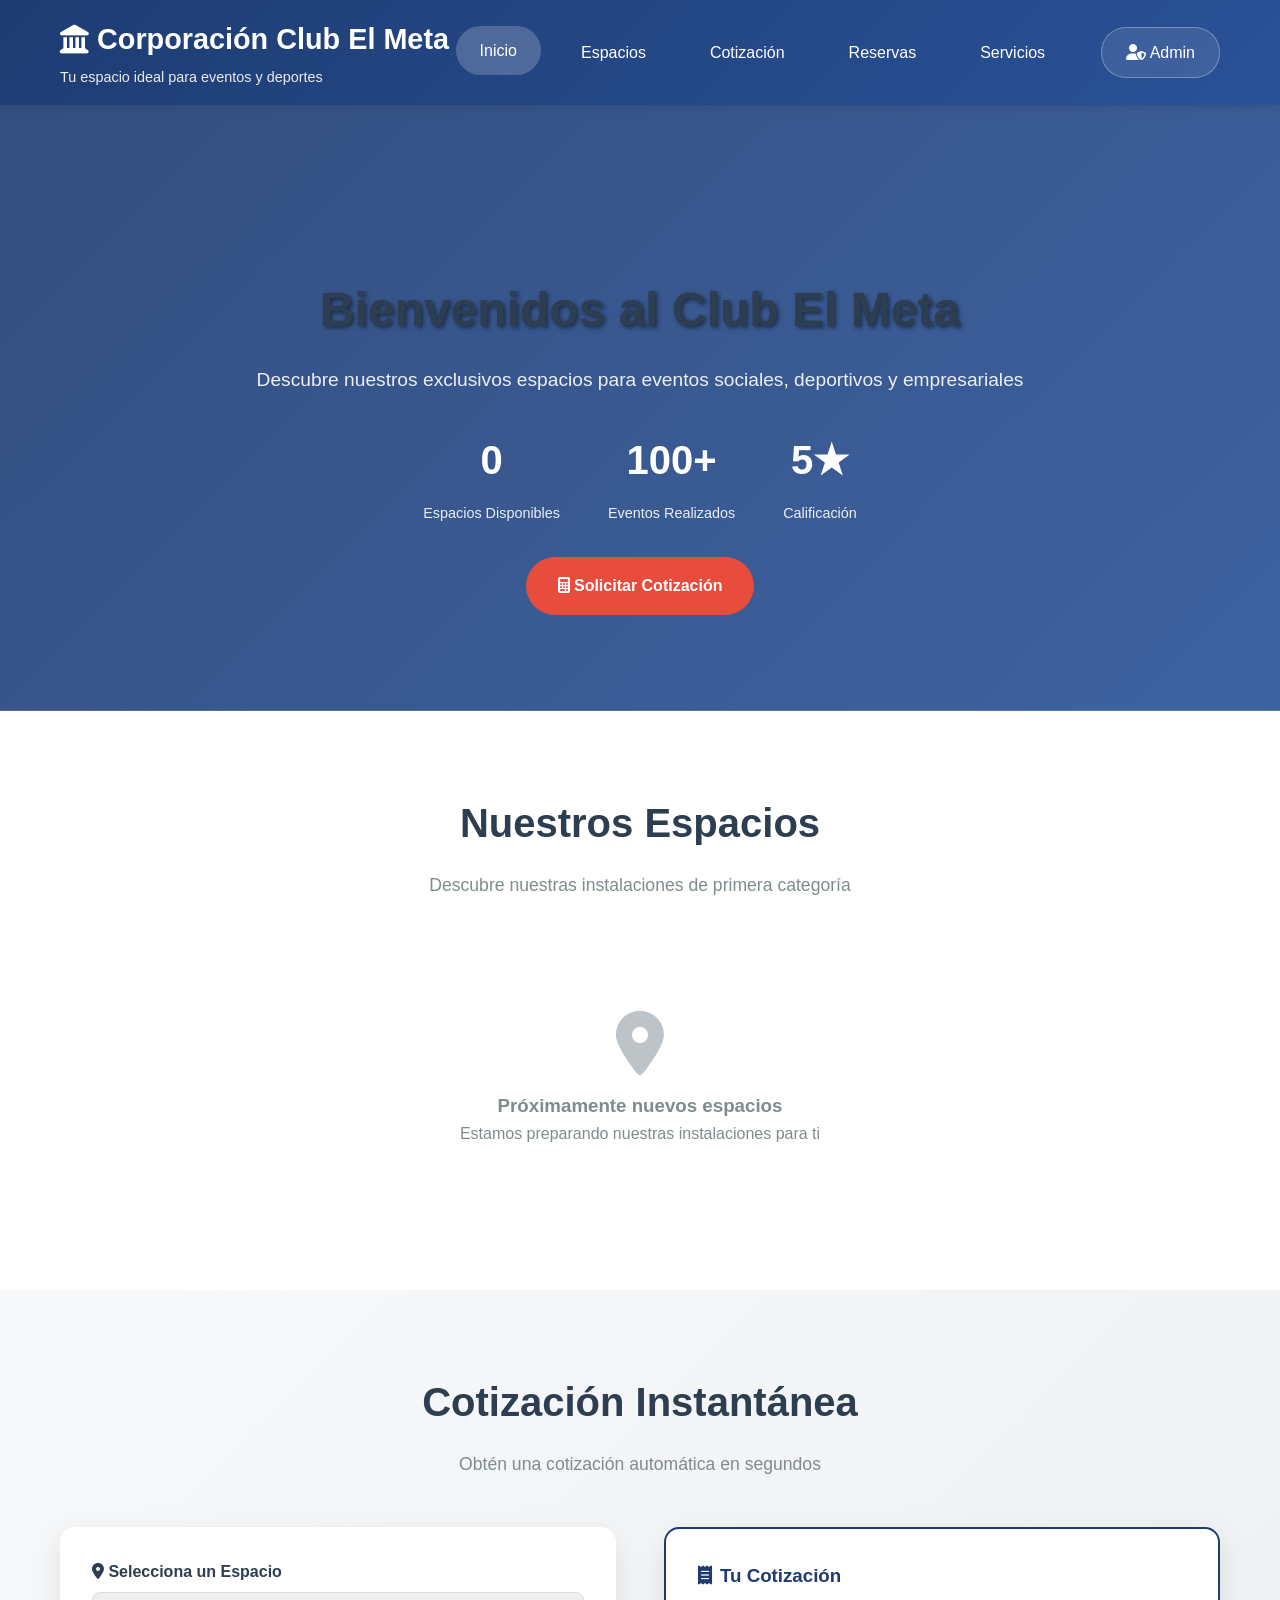
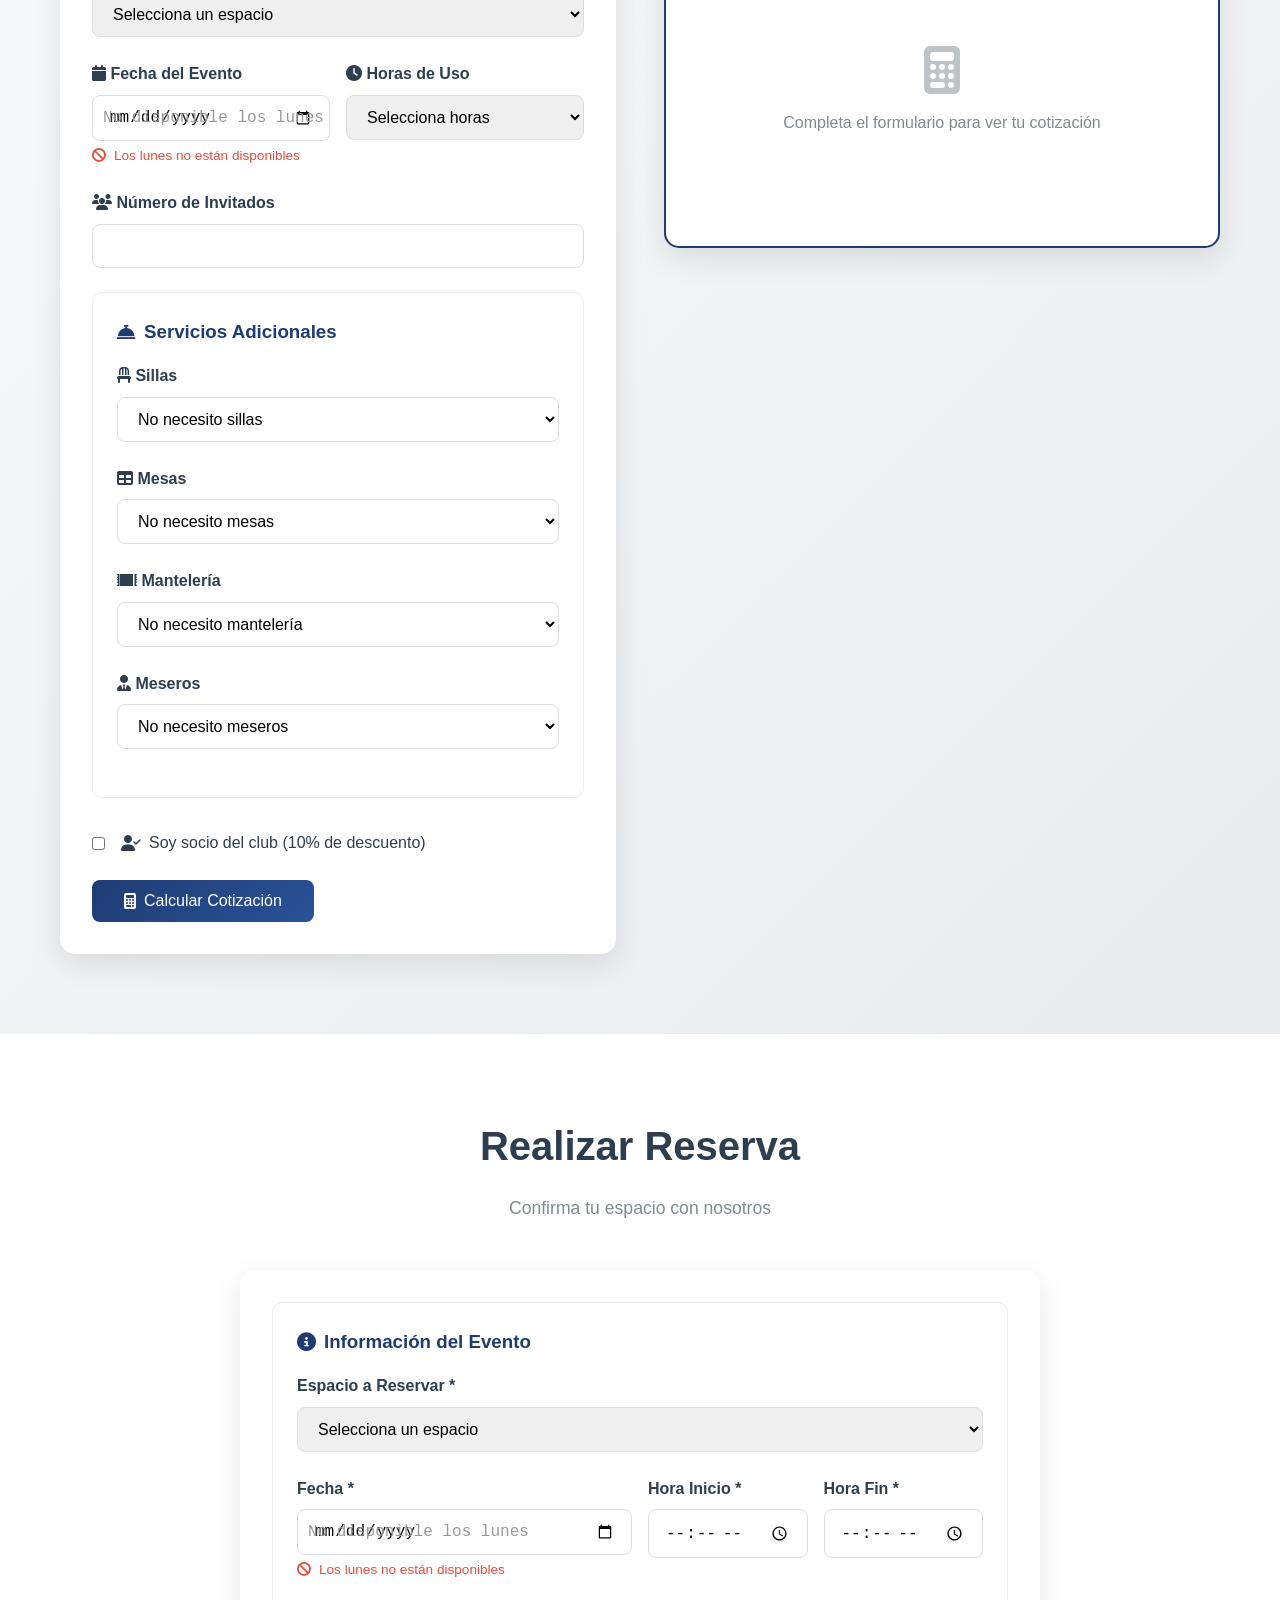
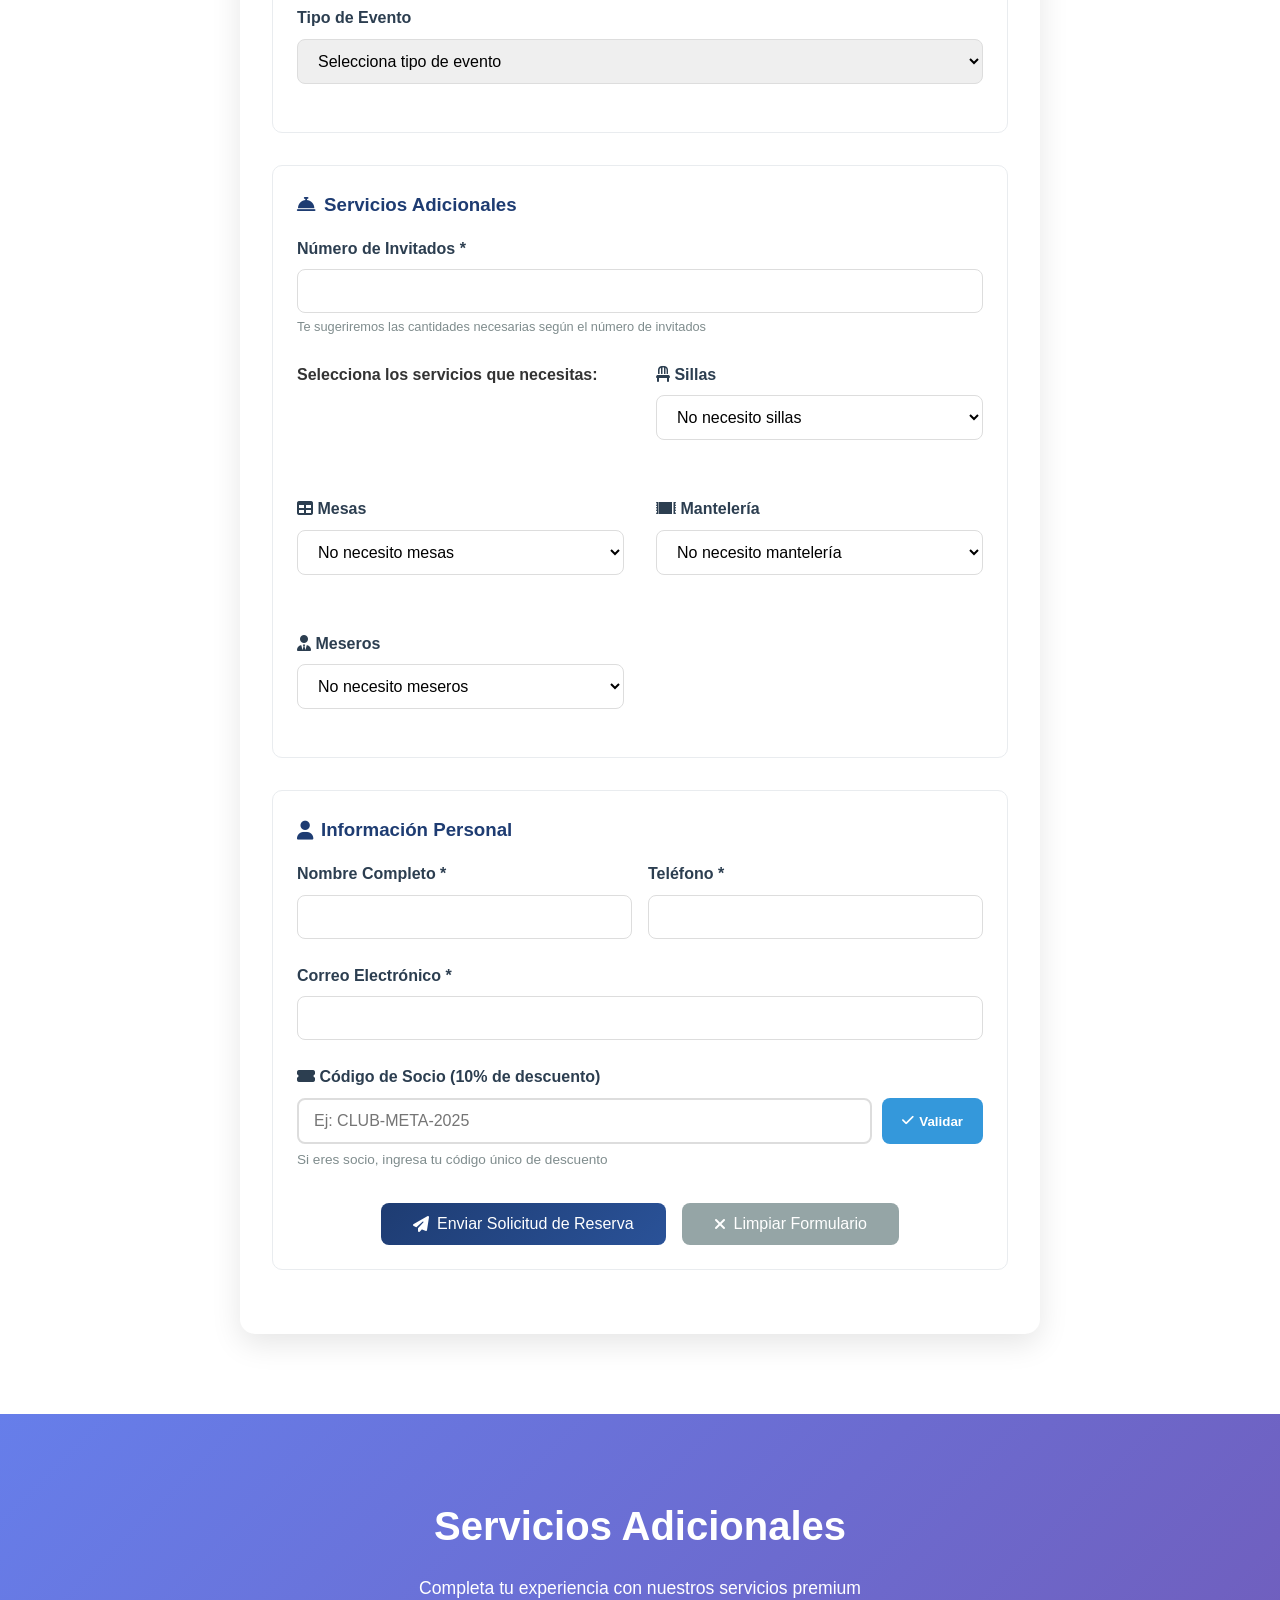
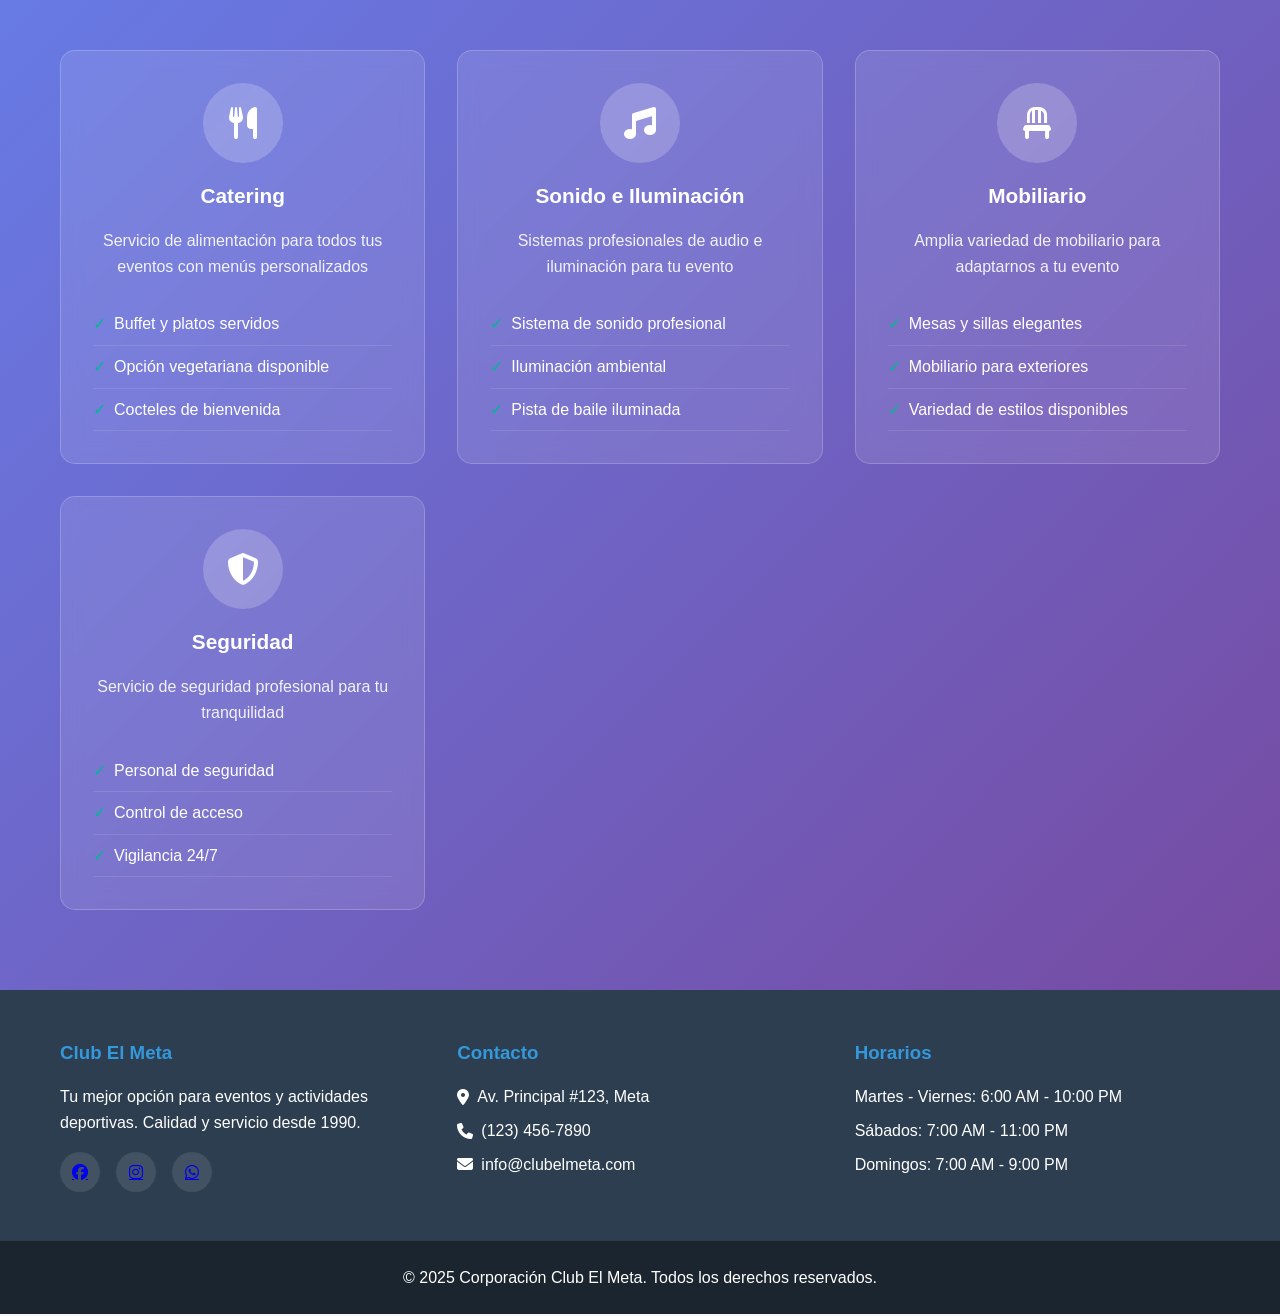
<file: index.html>
<!DOCTYPE html>
<html lang="es">
<head>
    <meta charset="UTF-8">
    <meta name="viewport" content="width=device-width, initial-scale=1.0">
    <title>Club El Meta - Espacios para Eventos y Deportes</title>
    <link rel="stylesheet" href="styles.css">
    <link rel="stylesheet" href="https://cdnjs.cloudflare.com/ajax/libs/font-awesome/6.4.0/css/all.min.css">
</head>
<body>
    <!-- Header -->
    <header class="public-header">
        <div class="header-container">
            <div class="logo-section">
                <h1>
                    <i class="fas fa-landmark"></i>
                    Corporación Club El Meta
                </h1>
                <p class="tagline">Tu espacio ideal para eventos y deportes</p>
            </div>
            <nav class="public-nav">
                <a href="#inicio" class="nav-link active">Inicio</a>
                <a href="#espacios" class="nav-link">Espacios</a>
                <a href="#cotizacion" class="nav-link">Cotización</a>
                <a href="#reservas" class="nav-link">Reservas</a>
                <a href="#servicios" class="nav-link">Servicios</a>
                <a href="administrador.html" class="nav-link admin-link">
                    <i class="fas fa-user-shield"></i> Admin
                </a>
            </nav>
        </div>
    </header>

    <!-- Hero Section -->
    <section id="inicio" class="hero-section">
        <div class="hero-content">
            <h2>Bienvenidos al Club El Meta</h2>
            <p>Descubre nuestros exclusivos espacios para eventos sociales, deportivos y empresariales</p>
            <div class="hero-stats">
                <div class="stat">
                    <span class="stat-number" id="total-spaces-count">0</span>
                    <span class="stat-label">Espacios Disponibles</span>
                </div>
                <div class="stat">
                    <span class="stat-number">100+</span>
                    <span class="stat-label">Eventos Realizados</span>
                </div>
                <div class="stat">
                    <span class="stat-number">5★</span>
                    <span class="stat-label">Calificación</span>
                </div>
            </div>
            <a href="#cotizacion" class="cta-button">
                <i class="fas fa-calculator"></i> Solicitar Cotización
            </a>
        </div>
    </section>

    <!-- Sección de Espacios -->
    <section id="espacios" class="spaces-section">
        <div class="container">
            <h2>Nuestros Espacios</h2>
            <p class="section-subtitle">Descubre nuestras instalaciones de primera categoría</p>
            
            <div class="spaces-grid" id="public-spaces-grid">
                <!-- Los espacios se cargarán dinámicamente aquí -->
            </div>
            
            <div id="no-spaces-public" class="no-data-public">
                <i class="fas fa-map-marker-alt"></i>
                <h3>Próximamente nuevos espacios</h3>
                <p>Estamos preparando nuestras instalaciones para ti</p>
            </div>
        </div>
    </section>

    <!-- Sección de Cotización - MODIFICADA CON SELECT -->
    <section id="cotizacion" class="quote-section">
        <div class="container">
            <h2>Cotización Instantánea</h2>
            <p class="section-subtitle">Obtén una cotización automática en segundos</p>
            
            <div class="quote-container">
                <div class="quote-form">
                    <form id="quote-form">
                        <div class="form-group">
                            <label for="quote-space">
                                <i class="fas fa-map-marker-alt"></i> Selecciona un Espacio
                            </label>
                            <select id="quote-space" required>
                                <option value="">Selecciona un espacio</option>
                            </select>
                        </div>
                        
                        <div class="form-row">
                            <div class="form-group">
                                <label for="quote-date">
                                    <i class="fas fa-calendar"></i> Fecha del Evento
                                </label>
                                <input type="date" id="quote-date" required>
                            </div>
                            <div class="form-group">
                                <label for="quote-hours">
                                    <i class="fas fa-clock"></i> Horas de Uso
                                </label>
                                <select id="quote-hours" required>
                                    <option value="">Selecciona horas</option>
                                    <option value="1">4 horas</option>
                                    <option value="2">8 horas</option>
                                </select>
                            </div>
                        </div>
                        
                        <!-- NUEVO: Campo para número de personas -->
                        <div class="form-group">
                            <label for="quote-guests">
                                <i class="fas fa-users"></i> Número de Invitados
                            </label>
                            <input type="number" id="quote-guests" min="1" max="1000" required>
                        </div>
                        
                        <!-- NUEVO: Servicios Adicionales con SELECT -->
                        <div class="form-section">
                            <h3><i class="fas fa-concierge-bell"></i> Servicios Adicionales</h3>
                            
                            <!-- Sillas -->
                            <div class="form-group">
                                <label for="quote-chairs">
                                    <i class="fas fa-chair"></i> Sillas
                                </label>
                                <select id="quote-chairs" class="service-select">
                                    <option value="none">No necesito sillas</option>
                                    <option value="rimax" data-price="800">Sillas Rimax - $800 c/u</option>
                                    <option value="tifany" data-price="5000">Sillas Tiffany - $5,000 c/u</option>
                                </select>
                                <div class="quantity-selector" id="quote-chairs-quantity" style="display: none;">
                                    <label>Cantidad de sillas:</label>
                                    <input type="number" id="quote-chairs-count" min="1" value="1">
                                </div>
                            </div>
                            
                            <!-- Mesas -->
                            <div class="form-group">
                                <label for="quote-tables">
                                    <i class="fas fa-table"></i> Mesas
                                </label>
                                <select id="quote-tables" class="service-select">
                                    <option value="none">No necesito mesas</option>
                                    <option value="standard" data-price="6000">Mesas Standard - $6,000 c/u</option>
                                </select>
                                <div class="quantity-selector" id="quote-tables-quantity" style="display: none;">
                                    <label>Cantidad de mesas:</label>
                                    <input type="number" id="quote-tables-count" min="1" value="1">
                                </div>
                            </div>
                            
                            <!-- Mantelería -->
                            <div class="form-group">
                                <label for="quote-linens">
                                    <i class="fas fa-rug"></i> Mantelería
                                </label>
                                <select id="quote-linens" class="service-select">
                                    <option value="none">No necesito mantelería</option>
                                    <option value="forros" data-price="2500">Forros para sillas - $2,500 c/u</option>
                                    <option value="manteleria" data-price="10000">Mantelería completa - $10,000 por mesa</option>
                                    <option value="cubremantel" data-price="6000">Cubre mantel - $6,000 por mesa</option>
                                </select>
                                <div class="quantity-selector" id="quote-linens-quantity" style="display: none;">
                                    <label>Cantidad:</label>
                                    <input type="number" id="quote-linens-count" min="1" value="1">
                                </div>
                            </div>
                            
                            <!-- Meseros -->
                            <div class="form-group">
                                <label for="quote-waiters">
                                    <i class="fas fa-user-tie"></i> Meseros
                                </label>
                                <select id="quote-waiters" class="service-select">
                                    <option value="none">No necesito meseros</option>
                                    <option value="solicitar" data-price="130000">Solicitar meseros - $130,000 c/u</option>
                                </select>
                                <div class="quantity-selector" id="quote-waiters-quantity" style="display: none;">
                                    <label>Cantidad de meseros:</label>
                                    <input type="number" id="quote-waiters-count" min="1" value="1" readonly>
                                    <small class="helper-text">Calculado automáticamente según número de invitados</small>
                                </div>
                            </div>
                        </div>
                        
                        <div class="form-group">
                            <label class="checkbox-label">
                                <input type="checkbox" id="quote-member">
                                <span class="checkmark"></span>
                                <i class="fas fa-user-check"></i> Soy socio del club (10% de descuento)
                            </label>
                        </div>
                        
                        <button type="submit" class="btn-primary">
                            <i class="fas fa-calculator"></i> Calcular Cotización
                        </button>
                    </form>
                </div>
                
                <div class="quote-result">
                    <div class="quote-card">
                        <h3><i class="fas fa-receipt"></i> Tu Cotización</h3>
                        <div id="quote-display" class="quote-display">
                            <div class="quote-placeholder">
                                <i class="fas fa-calculator"></i>
                                <p>Completa el formulario para ver tu cotización</p>
                            </div>
                        </div>
                    </div>
                </div>
            </div>
        </div>
    </section>

    <!-- Sección de Reservas - MODIFICADA CON SELECT -->
    <section id="reservas" class="reservation-section">
        <div class="container">
            <h2>Realizar Reserva</h2>
            <p class="section-subtitle">Confirma tu espacio con nosotros</p>
            
            <div class="reservation-container">
                <form id="reservation-form" class="reservation-form">
                    <div class="form-section">
                        <h3><i class="fas fa-info-circle"></i> Información del Evento</h3>
                        
                        <div class="form-group">
                            <label for="reserve-space">Espacio a Reservar *</label>
                            <select id="reserve-space" required>
                                <option value="">Selecciona un espacio</option>
                            </select>
                        </div>
                        
                        <div class="form-row">
                            <div class="form-group">
                                <label for="reserve-date">Fecha *</label>
                                <input type="date" id="reserve-date" required>
                            </div>
                            <div class="form-row">
                                <div class="form-group">
                                    <label for="reserve-start">Hora Inicio *</label>
                                    <input type="time" id="reserve-start" required>
                                </div>
                                <div class="form-group">
                                    <label for="reserve-end">Hora Fin *</label>
                                    <input type="time" id="reserve-end" required>
                                </div>
                            </div>
                        </div>
                        
                        <div class="form-group">
                            <label for="reserve-type">Tipo de Evento</label>
                            <select id="reserve-type">
                                <option value="">Selecciona tipo de evento</option>
                                <option value="social">Evento Social</option>
                                <option value="empresarial">Evento Empresarial</option>
                                <option value="deportivo">Evento Deportivo</option>
                                <option value="familiar">Evento Familiar</option>
                                <option value="otro">Otro</option>
                            </select>
                        </div>
                    </div>
                    
                    <!-- NUEVA SECCIÓN: Servicios Adicionales con SELECT -->
                    <div class="form-section">
                        <h3><i class="fas fa-concierge-bell"></i> Servicios Adicionales</h3>
                        
                        <div class="form-group">
                            <label for="reserve-guests">Número de Invitados *</label>
                            <input type="number" id="reserve-guests" min="1" max="1000" required>
                            <small class="helper-text">Te sugeriremos las cantidades necesarias según el número de invitados</small>
                        </div>
                        
                        <div class="suggested-quantities" id="suggested-quantities" style="display: none;">
                            <h4>Cantidades Sugeridas:</h4>
                            <div class="suggestions-grid">
                                <div class="suggestion-item">
                                    <span>Sillas necesarias:</span>
                                    <strong id="suggested-chairs">0</strong>
                                </div>
                                <div class="suggestion-item">
                                    <span>Mesas necesarias:</span>
                                    <strong id="suggested-tables">0</strong>
                                </div>
                                <div class="suggestion-item">
                                    <span>Manteles necesarios:</span>
                                    <strong id="suggested-tablecloths">0</strong>
                                </div>
                                <div class="suggestion-item">
                                    <span>Meseros sugeridos:</span>
                                    <strong id="suggested-waiters">0</strong>
                                </div>
                            </div>
                        </div>
                        
                        <div class="services-grid">
                            <h4>Selecciona los servicios que necesitas:</h4>
                            
                            <!-- Sillas -->
                            <div class="form-group">
                                <label for="reserve-chairs">
                                    <i class="fas fa-chair"></i> Sillas
                                </label>
                                <select id="reserve-chairs" class="service-select">
                                    <option value="none">No necesito sillas</option>
                                    <option value="rimax" data-price="800">Sillas Rimax - $800 c/u</option>
                                    <option value="tifany" data-price="5000">Sillas Tiffany - $5,000 c/u</option>
                                </select>
                                <div class="quantity-selector" id="reserve-chairs-quantity" style="display: none;">
                                    <label>Cantidad de sillas:</label>
                                    <input type="number" id="reserve-chairs-count" min="1" value="1">
                                </div>
                            </div>
                            
                            <!-- Mesas -->
                            <div class="form-group">
                                <label for="reserve-tables">
                                    <i class="fas fa-table"></i> Mesas
                                </label>
                                <select id="reserve-tables" class="service-select">
                                    <option value="none">No necesito mesas</option>
                                    <option value="standard" data-price="6000">Mesas Standard - $6,000 c/u</option>
                                </select>
                                <div class="quantity-selector" id="reserve-tables-quantity" style="display: none;">
                                    <label>Cantidad de mesas:</label>
                                    <input type="number" id="reserve-tables-count" min="1" value="1">
                                </div>
                            </div>
                            
                            <!-- Mantelería -->
                            <div class="form-group">
                                <label for="reserve-linens">
                                    <i class="fas fa-rug"></i> Mantelería
                                </label>
                                <select id="reserve-linens" class="service-select">
                                    <option value="none">No necesito mantelería</option>
                                    <option value="forros" data-price="2500">Forros para sillas - $2,500 c/u</option>
                                    <option value="manteleria" data-price="10000">Mantelería completa - $10,000 por mesa</option>
                                    <option value="cubremantel" data-price="6000">Cubre mantel - $6,000 por mesa</option>
                                </select>
                                <div class="quantity-selector" id="reserve-linens-quantity" style="display: none;">
                                    <label>Cantidad:</label>
                                    <input type="number" id="reserve-linens-count" min="1" value="1">
                                </div>
                            </div>
                            
                            <!-- Meseros -->
                            <div class="form-group">
                                <label for="reserve-waiters">
                                    <i class="fas fa-user-tie"></i> Meseros
                                </label>
                                <select id="reserve-waiters" class="service-select">
                                    <option value="none">No necesito meseros</option>
                                    <option value="solicitar" data-price="130000">Solicitar meseros - $130,000 c/u</option>
                                </select>
                                <div class="quantity-selector" id="reserve-waiters-quantity" style="display: none;">
                                    <label>Cantidad de meseros:</label>
                                    <input type="number" id="reserve-waiters-count" min="1" value="1" readonly>
                                    <small class="helper-text">Calculado automáticamente según número de invitados</small>
                                </div>
                            </div>
                        </div>
                        
                        <!-- Resumen de Servicios Adicionales -->
                        <div class="services-summary" id="services-summary" style="display: none;">
                            <h4><i class="fas fa-receipt"></i> Resumen de Servicios Adicionales</h4>
                            <div class="summary-items" id="summary-items">
                                <!-- Los items se generarán dinámicamente -->
                            </div>
                            <div class="summary-total">
                                <strong>Total Servicios Adicionales: $<span id="services-total">0</span></strong>
                            </div>
                        </div>
                    </div>
                    
                    <div class="form-section">
                        <h3><i class="fas fa-user"></i> Información Personal</h3>
                        
                        <div class="form-row">
                            <div class="form-group">
                                <label for="reserve-name">Nombre Completo *</label>
                                <input type="text" id="reserve-name" required>
                            </div>
                            <div class="form-group">
                                <label for="reserve-phone">Teléfono *</label>
                                <input type="tel" id="reserve-phone" required>
                            </div>
                        </div>
                        
                        <div class="form-group">
                            <label for="reserve-email">Correo Electrónico *</label>
                            <input type="email" id="reserve-email" required>
                        </div>
                        
                     <div class="form-group">
    <label for="member-code">
        <i class="fas fa-ticket-alt"></i> Código de Socio (10% de descuento)
    </label>
    <div class="member-code-container">
        <input 
            type="text" 
            id="member-code" 
            placeholder="Ej: CLUB-META-2025"
            maxlength="20"
        >
        <button 
            type="button" 
            id="validate-code-btn" 
            class="btn-validate"
            onclick="validateMemberCode()"
        >
            <i class="fas fa-check"></i> Validar
        </button>
    </div>
    <small class="helper-text" id="code-feedback">
        Si eres socio, ingresa tu código único de descuento
    </small>
    <input type="hidden" id="is-member-valid" value="false">
</div>
                    
                    <div class="form-actions">
                        <button type="submit" class="btn-primary">
                            <i class="fas fa-paper-plane"></i> Enviar Solicitud de Reserva
                        </button>
                        <button type="button" class="btn-secondary" onclick="resetReservationForm()">
                            <i class="fas fa-times"></i> Limpiar Formulario
                        </button>
                    </div>
                </form>
            </div>
        </div>
    </section>

    <!-- Sección de Servicios -->
    <section id="servicios" class="menu-section">
        <div class="container">
            <h2>Servicios Adicionales</h2>
            <p class="section-subtitle">Completa tu experiencia con nuestros servicios premium</p>
            
            <div class="services-grid">
                <div class="service-card">
                    <div class="service-icon">
                        <i class="fas fa-utensils"></i>
                    </div>
                    <h3>Catering</h3>
                    <p>Servicio de alimentación para todos tus eventos con menús personalizados</p>
                    <ul class="service-features">
                        <li>Buffet y platos servidos</li>
                        <li>Opción vegetariana disponible</li>
                        <li>Cocteles de bienvenida</li>
                    </ul>
                </div>
                
                <div class="service-card">
                    <div class="service-icon">
                        <i class="fas fa-music"></i>
                    </div>
                    <h3>Sonido e Iluminación</h3>
                    <p>Sistemas profesionales de audio e iluminación para tu evento</p>
                    <ul class="service-features">
                        <li>Sistema de sonido profesional</li>
                        <li>Iluminación ambiental</li>
                        <li>Pista de baile iluminada</li>
                    </ul>
                </div>
                
                <div class="service-card">
                    <div class="service-icon">
                        <i class="fas fa-chair"></i>
                    </div>
                    <h3>Mobiliario</h3>
                    <p>Amplia variedad de mobiliario para adaptarnos a tu evento</p>
                    <ul class="service-features">
                        <li>Mesas y sillas elegantes</li>
                        <li>Mobiliario para exteriores</li>
                        <li>Variedad de estilos disponibles</li>
                    </ul>
                </div>
                
                <div class="service-card">
                    <div class="service-icon">
                        <i class="fas fa-shield-alt"></i>
                    </div>
                    <h3>Seguridad</h3>
                    <p>Servicio de seguridad profesional para tu tranquilidad</p>
                    <ul class="service-features">
                        <li>Personal de seguridad</li>
                        <li>Control de acceso</li>
                        <li>Vigilancia 24/7</li>
                    </ul>
                </div>
            </div>
        </div>
    </section>

    <!-- Footer -->
    <footer class="public-footer">
        <div class="footer-container">
            <div class="footer-section">
                <h3>Club El Meta</h3>
                <p>Tu mejor opción para eventos y actividades deportivas. Calidad y servicio desde 1990.</p>
                <div class="social-links">
                    <a href="#" class="social-link"><i class="fab fa-facebook"></i></a>
                    <a href="#" class="social-link"><i class="fab fa-instagram"></i></a>
                    <a href="#" class="social-link"><i class="fab fa-whatsapp"></i></a>
                </div>
            </div>
            
            <div class="footer-section">
                <h3>Contacto</h3>
                <div class="contact-info">
                    <p><i class="fas fa-map-marker-alt"></i> Av. Principal #123, Meta</p>
                    <p><i class="fas fa-phone"></i> (123) 456-7890</p>
                    <p><i class="fas fa-envelope"></i> info@clubelmeta.com</p>
                </div>
            </div>
            
            <div class="footer-section">
                <h3>Horarios</h3>
                <div class="schedule-info">
                    <p>Martes - Viernes: 6:00 AM - 10:00 PM</p>
                    <p>Sábados: 7:00 AM - 11:00 PM</p>
                    <p>Domingos: 7:00 AM - 9:00 PM</p>
                </div>
            </div>
        </div>
        
        <div class="footer-bottom">
            <p>&copy; 2025 Corporación Club El Meta. Todos los derechos reservados.</p>
        </div>
    </footer>

    <script src="public-portal.js"></script>
</body>
</html>
</file>
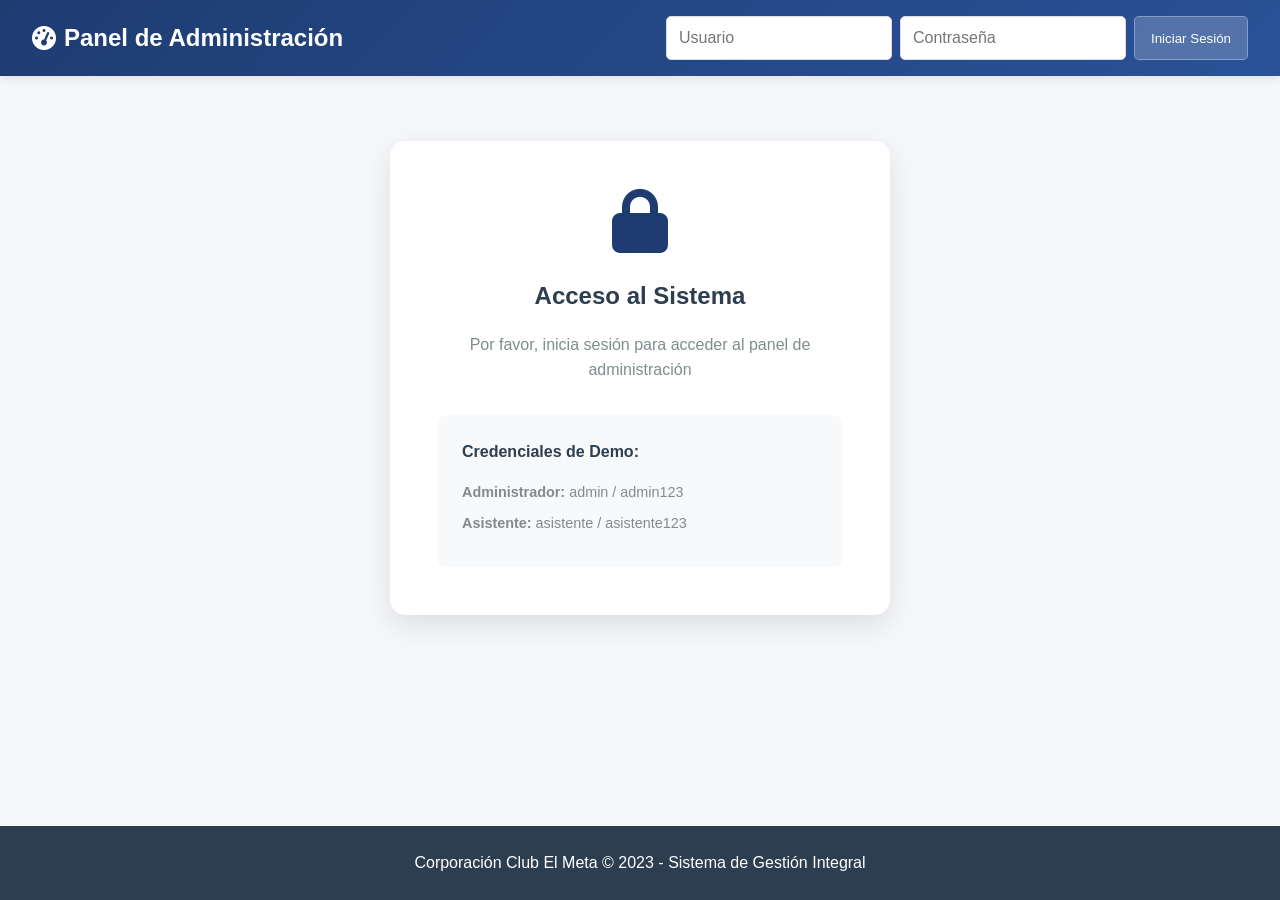
<file: administrador.html>
<!DOCTYPE html>
<html lang="es">
<head>
    <meta charset="UTF-8">
    <meta name="viewport" content="width=device-width, initial-scale=1.0">
    <title>Panel de Administración - Club El Meta</title>
    <link rel="stylesheet" href="estilos.css">
    <link rel="stylesheet" href="https://cdnjs.cloudflare.com/ajax/libs/font-awesome/6.4.0/css/all.min.css">
</head>
<body>
    <div class="admin-container">
        <header class="admin-header">
            <div class="header-content">
                <div class="logo-section">
                    <h1><i class="fas fa-tachometer-alt"></i> Panel de Administración</h1>
                </div>
                
                <div id="auth-section" class="auth-section">
                    <!-- Formulario de Login -->
                    <div class="login-form" id="login-form">
                        <input type="text" id="username" placeholder="Usuario" class="auth-input">
                        <input type="password" id="password" placeholder="Contraseña" class="auth-input">
                        <button id="login-btn" class="auth-btn">Iniciar Sesión</button>
                    </div>
                    
                    <!-- Información del Usuario -->
                    <div class="user-info" id="user-info" style="display: none;">
                        <span id="user-display">Usuario</span>
                        <span id="role-display" class="role-badge">Rol</span>
                        <button id="logout-btn" class="auth-btn logout">
                            <i class="fas fa-sign-out-alt"></i> Cerrar Sesión
                        </button>
                    </div>
                </div>
            </div>

            <!-- NAV CORREGIDO -->
            <nav class="admin-nav" id="admin-nav" style="display: none;">
                <a href="espacios.html" class="nav-link">
                    <i class="fas fa-map-marker-alt"></i> Gestión de Espacios
                </a>
                <a href="reservas.html" class="nav-link">
                    <i class="fas fa-calendar-check"></i> Reservas
                </a>
                <a href="miembros.html" class="nav-link">
                    <i class="fas fa-users"></i> Socios
                </a>
                <a href="informes.html" class="nav-link">
                    <i class="fas fa-chart-bar"></i> Reportes
                </a>
            </nav>
        </header>

        <main class="admin-main">
            <!-- Mensaje de Login Requerido -->
            <div id="login-prompt" class="login-prompt">
                <div class="prompt-content">
                    <i class="fas fa-lock"></i>
                    <h2>Acceso al Sistema</h2>
                    <p>Por favor, inicia sesión para acceder al panel de administración</p>
                    <div class="demo-credentials">
                        <h4>Credenciales de Demo:</h4>
                        <p><strong>Administrador:</strong> admin / admin123</p>
                        <p><strong>Asistente:</strong> asistente / asistente123</p>
                    </div>
                </div>
            </div>
            
            <!-- Contenido del Dashboard -->
            <div id="admin-content" class="admin-content" style="display: none;">
                <div class="welcome-section">
                    <h2 id="welcome-message">Bienvenido al Panel de Administración</h2>
                    <p>Gestiona los espacios, reservas, socios y genera reportes desde este panel centralizado</p>
                </div>
                
                <div class="dashboard-cards">

                    <!-- Espacios -->
                    <a href="espacios.html" class="card-link">
                        <div class="card">
                            <div class="card-icon spaces">
                                <i class="fas fa-map-marker-alt"></i>
                            </div>
                            <div class="card-content">
                                <h3>Gestión de Espacios</h3>
                                <p>Administrar espacios disponibles</p>
                                <span class="card-action">Acceder <i class="fas fa-arrow-right"></i></span>
                            </div>
                        </div>
                    </a>

                    <!-- Reservas -->
                    <a href="reservas.html" class="card-link">
                        <div class="card">
                            <div class="card-icon reservations">
                                <i class="fas fa-calendar-check"></i>
                            </div>
                            <div class="card-content">
                                <h3>Gestión de Reservas</h3>
                                <p>Controlar reservas y solicitudes</p>
                                <span class="card-action">Acceder <i class="fas fa-arrow-right"></i></span>
                            </div>
                        </div>
                    </a>

                    <!-- Socios -->
                    <a href="miembros.html" class="card-link">
                        <div class="card">
                            <div class="card-icon members">
                                <i class="fas fa-users"></i>
                            </div>
                            <div class="card-content">
                                <h3>Gestión de Socios</h3>
                                <p>Administrar información de socios</p>
                                <span class="card-action">Acceder <i class="fas fa-arrow-right"></i></span>
                            </div>
                        </div>
                    </a>

                    <!-- Reportes -->
                    <a href="informes.html" class="card-link">
                        <div class="card">
                            <div class="card-icon reports">
                                <i class="fas fa-chart-bar"></i>
                            </div>
                            <div class="card-content">
                                <h3>Reportes y Estadísticas</h3>
                                <p>Generar reportes del sistema</p>
                                <span class="card-action">Acceder <i class="fas fa-arrow-right"></i></span>
                            </div>
                        </div>
                    </a>
                </div>
                
                <div class="quick-stats">
                    <div class="stat-item">
                        <i class="fas fa-map-marker-alt"></i>
                        <div>
                            <span class="stat-number" id="stats-spaces">0</span>
                            <span class="stat-label">Espacios Activos</span>
                        </div>
                    </div>
                    <div class="stat-item">
                        <i class="fas fa-clock"></i>
                        <div>
                            <span class="stat-number" id="stats-pending">0</span>
                            <span class="stat-label">Reservas Pendientes</span>
                        </div>
                    </div>
                    <div class="stat-item">
                        <i class="fas fa-users"></i>
                        <div>
                            <span class="stat-number" id="stats-members">0</span>
                            <span class="stat-label">Socios Registrados</span>
                        </div>
                    </div>
                </div>
            </div>
        </main>

        <footer class="admin-footer">
            <p>Corporación Club El Meta &copy; 2023 - Sistema de Gestión Integral</p>
        </footer>
    </div>

    <script src="auth.js"></script>
    <script src="admin.js"></script>
    <script src="admin-dashboard.js"></script>
</body>
</html>
</file>
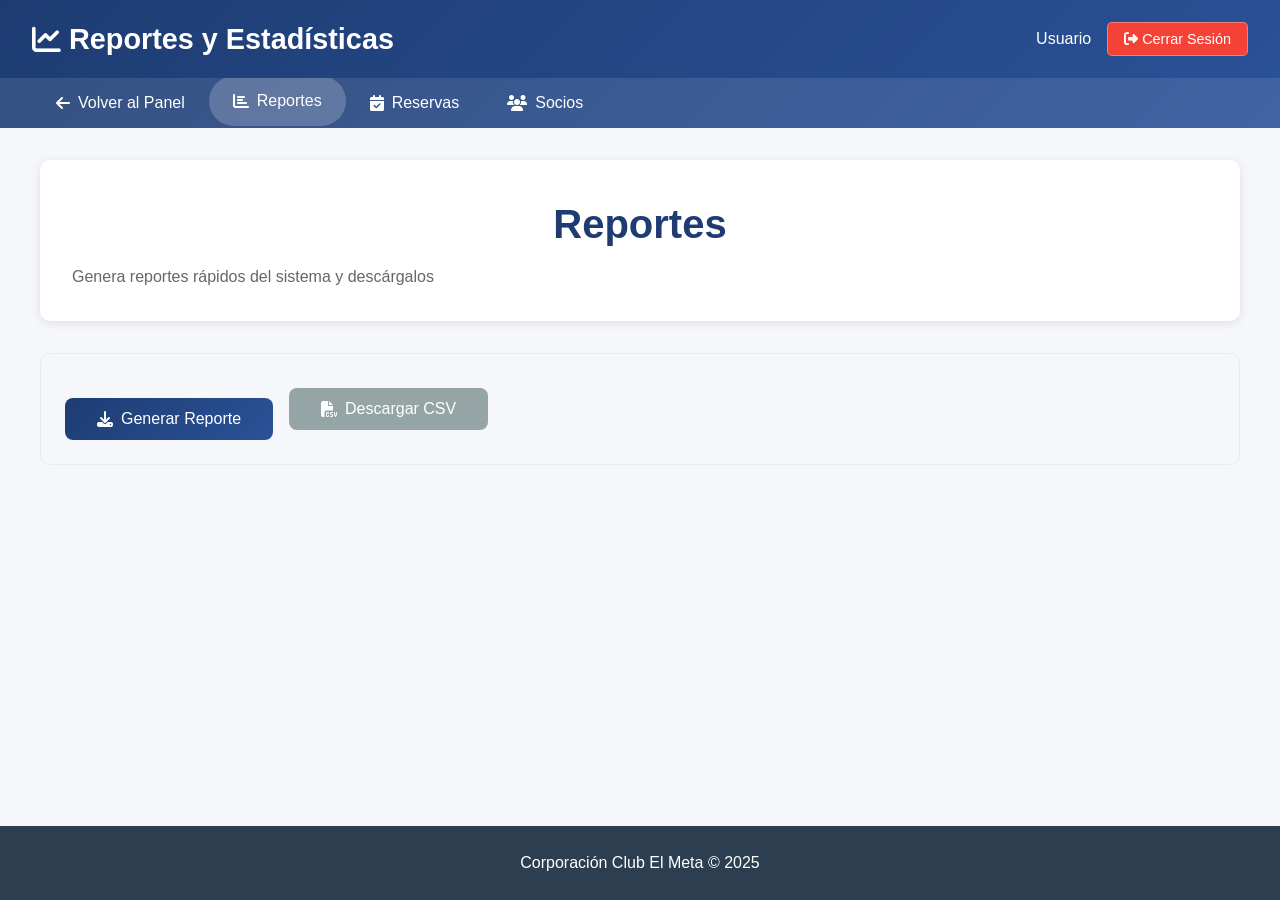
<file: informes.html>
<!DOCTYPE html>
<html lang="es">
<head>
  <meta charset="utf-8" />
  <meta name="viewport" content="width=device-width,initial-scale=1" />
  <title>Reportes y Estadísticas - Admin</title>

  <link rel="stylesheet" href="admin.css">
  <link rel="stylesheet" href="estilos.css">
  <link rel="stylesheet" href="styles.css">
  <link rel="stylesheet" href="https://cdnjs.cloudflare.com/ajax/libs/font-awesome/6.4.0/css/all.min.css">
</head>
<body>
  <div class="admin-container">
    <header class="admin-header">
      <div class="header-content">
        <div class="logo-section">
          <h1><i class="fas fa-chart-line"></i> Reportes y Estadísticas</h1>
        </div>
        <div class="auth-section">
          <div class="user-info">
            <span id="user-display">Usuario</span>
            <button id="logout-btn" class="auth-btn logout"><i class="fas fa-sign-out-alt"></i> Cerrar Sesión</button>
          </div>
        </div>
      </div>

      <nav class="admin-nav">
        <a href="administrador.html" class="nav-link"><i class="fas fa-arrow-left"></i> Volver al Panel</a>
        <a href="informes.html" class="nav-link active"><i class="fas fa-chart-bar"></i> Reportes</a>
        <a href="reservas.html" class="nav-link"><i class="fas fa-calendar-check"></i> Reservas</a>
        <a href="miembros.html" class="nav-link"><i class="fas fa-users"></i> Socios</a>
      </nav>
    </header>

    <main class="admin-main">
      <div class="admin-content">
        <div class="page-header">
          <h2>Reportes</h2>
          <p>Genera reportes rápidos del sistema y descárgalos</p>
        </div>

        <div class="form-section">
          <div style="display:flex;gap:1rem;align-items:center;">
            <button id="generate-report" class="btn-primary"><i class="fas fa-download"></i> Generar Reporte</button>
            <button id="download-csv" class="btn-secondary"><i class="fas fa-file-csv"></i> Descargar CSV</button>
          </div>
        </div>

        <div id="report-output" style="margin-top:1rem;"></div>
      </div>
    </main>

    <footer class="admin-footer">
      <p>Corporación Club El Meta &copy; 2025</p>
    </footer>
  </div>

  <script src="auth.js"></script>
  <script src="main.js"></script>
  <script src="reports.js"></script>
</body>
</html>
</file>
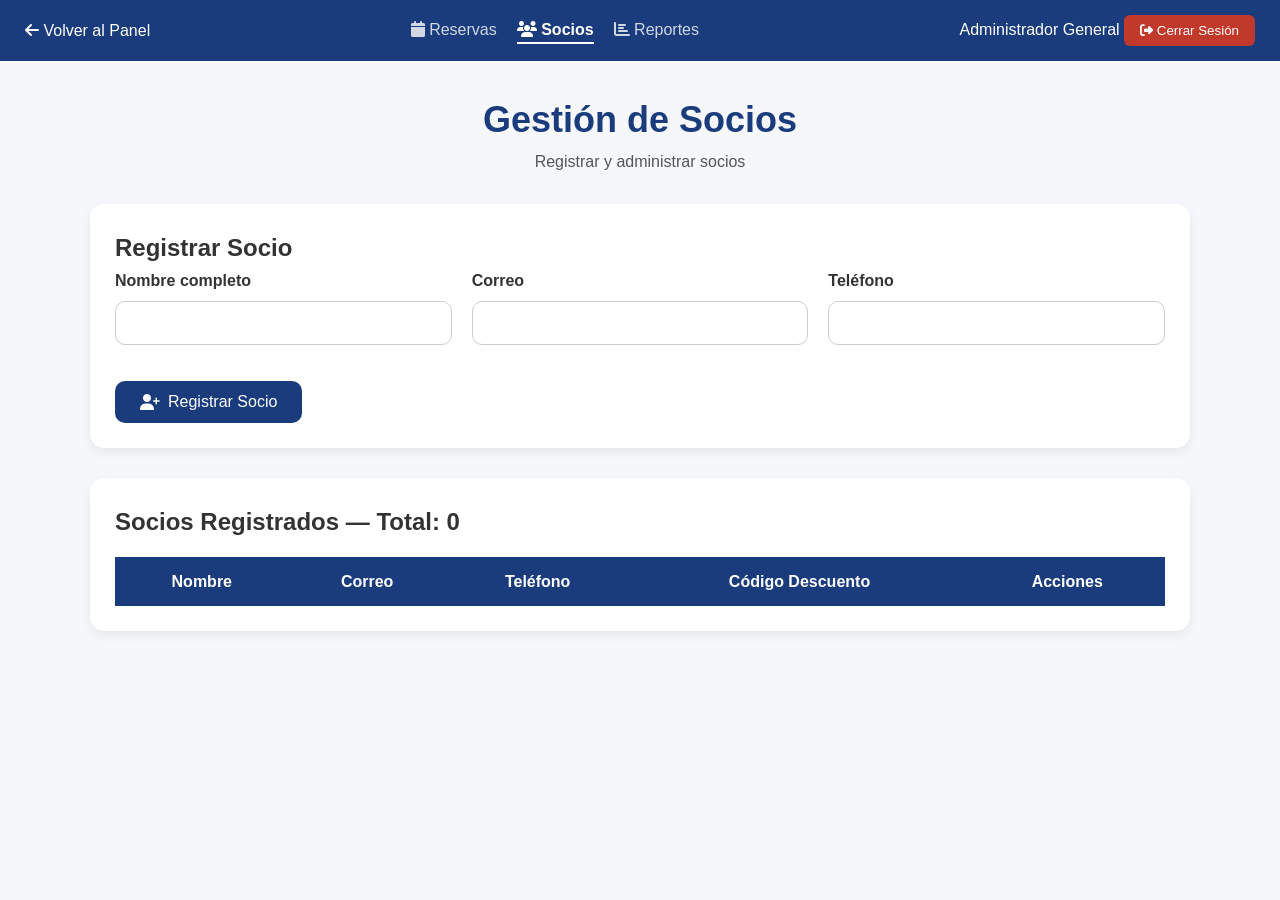
<file: miembros.html>
<!DOCTYPE html>
<html lang="es">
<head>
    <meta charset="UTF-8">
    <meta name="viewport" content="width=device-width, initial-scale=1.0">
    <title>Gestión de Socios</title>
    <link rel="stylesheet" href="estilos.css">
    <link rel="stylesheet" href="https://cdnjs.cloudflare.com/ajax/libs/font-awesome/6.4.0/css/all.min.css">
</head>

<body>

    <!-- NAV -->
    <header class="top-nav">
        <a href="index.html" class="back-btn">
            <i class="fas fa-arrow-left"></i> Volver al Panel
        </a>

        <nav class="nav-tabs">
            <a class="tab" href="reservas.html"><i class="fas fa-calendar"></i> Reservas</a>
            <a class="tab active" href="miembros.html"><i class="fas fa-users"></i> Socios</a>
            <a class="tab" href="informes.html"><i class="fas fa-chart-bar"></i> Reportes</a>
        </nav>

        <div class="user-info-nav">
            Administrador General
            <button class="logout-btn">
                <i class="fas fa-sign-out-alt"></i> Cerrar Sesión
            </button>
        </div>
    </header>

    <!-- CONTENIDO -->
    <main class="main-container">

        <!-- TÍTULO -->
        <section class="title-card">
            <h1 class="main-title">Gestión de Socios</h1>
            <p class="subtitle">Registrar y administrar socios</p>
        </section>

        <!-- FORMULARIO -->
        <section class="white-card">
            <h2 class="section-title">Registrar Socio</h2>

            <form id="member-form">

                <div class="form-grid">
                    <div class="form-group">
                        <label>Nombre completo</label>
                        <input type="text" id="member-name" required>
                    </div>

                    <div class="form-group">
                        <label>Correo</label>
                        <input type="email" id="member-email" required>
                    </div>

                    <div class="form-group">
                        <label>Teléfono</label>
                        <input type="text" id="member-phone" required>
                    </div>
                </div>

                <button class="btn-primary" type="submit">
                    <i class="fas fa-user-plus"></i> Registrar Socio
                </button>

            </form>
        </section>

        <!-- TABLA -->
        <section class="white-card">
            <h2 class="section-title">
                Socios Registrados — Total: <span id="total-members">0</span>
            </h2>

            <table class="data-table">
                <thead>
                    <tr>
                        <th>Nombre</th>
                        <th>Correo</th>
                        <th>Teléfono</th>
                        <th>Código Descuento</th>
                        <th>Acciones</th>
                    </tr>
                </thead>

                <tbody id="members-list">
                    <!-- Aquí se cargan los socios -->
                </tbody>

            </table>
        </section>

    </main>

    <!-- Scripts necesarios -->
    <script src="main.js"></script>
    <script src="miembros.js"></script>

</body>
</html>
</file>
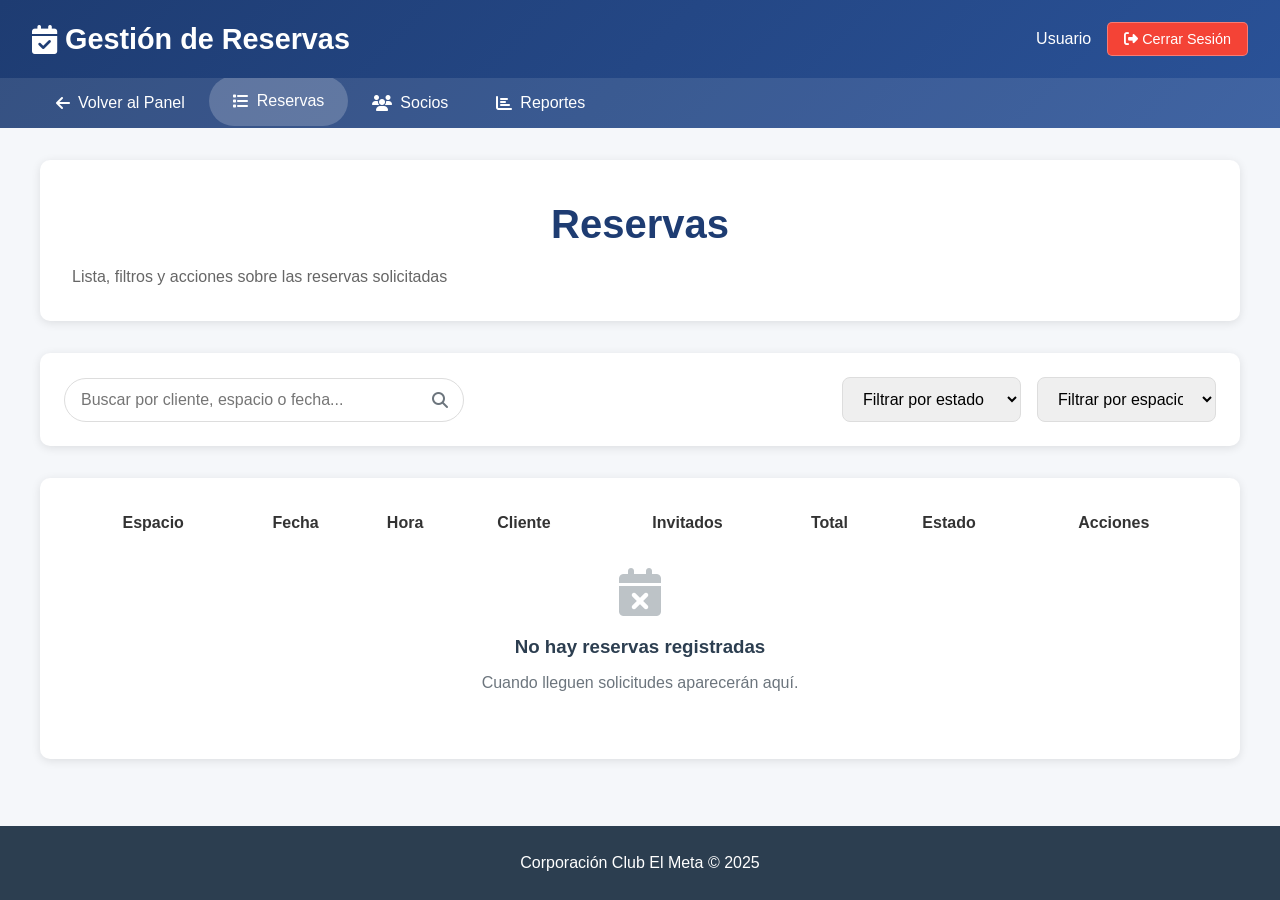
<file: reservas.html>
<!DOCTYPE html>
<html lang="es">
<head>
  <meta charset="utf-8" />
  <meta name="viewport" content="width=device-width,initial-scale=1" />
  <title>Gestión de Reservas - Admin</title>

  <!-- Estilos existentes -->
  <link rel="stylesheet" href="admin.css">
  <link rel="stylesheet" href="estilos.css">
  <link rel="stylesheet" href="styles.css">
  <link rel="stylesheet" href="https://cdnjs.cloudflare.com/ajax/libs/font-awesome/6.4.0/css/all.min.css">
</head>
<body>
  <div class="admin-container">
    <header class="admin-header">
      <div class="header-content">
        <div class="logo-section">
          <h1><i class="fas fa-calendar-check"></i> Gestión de Reservas</h1>
        </div>
        <div class="auth-section">
          <div class="user-info">
            <span id="user-display">Usuario</span>
            <button id="logout-btn" class="auth-btn logout"><i class="fas fa-sign-out-alt"></i> Cerrar Sesión</button>
          </div>
        </div>
      </div>

      <nav class="admin-nav">
        <a href="administrador.html" class="nav-link"><i class="fas fa-arrow-left"></i> Volver al Panel</a>
        <a href="reservas.html" class="nav-link active"><i class="fas fa-list"></i> Reservas</a>
        <a href="miembros.html" class="nav-link"><i class="fas fa-users"></i> Socios</a>
        <a href="informes.html" class="nav-link"><i class="fas fa-chart-bar"></i> Reportes</a>
      </nav>
    </header>

    <main class="admin-main">
      <div class="admin-content">
        <div class="page-header">
          <h2>Reservas</h2>
          <p>Lista, filtros y acciones sobre las reservas solicitadas</p>
        </div>

        <div class="search-section">
          <div class="search-box">
            <input id="reservations-search" type="text" placeholder="Buscar por cliente, espacio o fecha...">
            <i class="fas fa-search"></i>
          </div>

          <div style="display:flex;gap:1rem;align-items:center;">
            <select id="reservations-filter-status">
              <option value="">Filtrar por estado</option>
              <option value="pending">Pendiente</option>
              <option value="approved">Aprobada</option>
              <option value="rejected">Rechazada</option>
            </select>

            <select id="reservations-filter-space">
              <option value="">Filtrar por espacio</option>
              <!-- llenado dinámico -->
            </select>
          </div>
        </div>

        <div class="spaces-container">
          <table class="admin-table" id="reservations-table" style="width:100%;border-collapse:collapse;">
            <thead>
              <tr>
                <th>Espacio</th>
                <th>Fecha</th>
                <th>Hora</th>
                <th>Cliente</th>
                <th>Invitados</th>
                <th>Total</th>
                <th>Estado</th>
                <th>Acciones</th>
              </tr>
            </thead>
            <tbody></tbody>
          </table>

          <div id="no-reservations" class="no-data" style="display:none; text-align:center; padding:2rem;">
            <i class="fas fa-calendar-times" style="font-size:3rem;color:#bdc3c7"></i>
            <h3>No hay reservas registradas</h3>
            <p>Cuando lleguen solicitudes aparecerán aquí.</p>
          </div>
        </div>
      </div>
    </main>

    <footer class="admin-footer">
      <p>Corporación Club El Meta &copy; 2025</p>
    </footer>
  </div>

  <!-- Scripts -->
  <script src="auth.js"></script>
  <script src="main.js"></script>
  <script src="reservas.js"></script>
</body>
</html>
</file>
<file: styles.css>
/* Reset y estilos base */
* {
    margin: 0;
    padding: 0;
    box-sizing: border-box;
}

body {
    font-family: 'Segoe UI', Tahoma, Geneva, Verdana, sans-serif;
    line-height: 1.6;
    color: #333;
    background-color: #f8f9fa;
}

.container {
    max-width: 1200px;
    margin: 0 auto;
    padding: 0 20px;
}

/* Header Público */
.public-header {
    background: linear-gradient(135deg, #1e3c72 0%, #2a5298 100%);
    color: white;
    padding: 1rem 0;
    position: fixed;
    width: 100%;
    top: 0;
    z-index: 1000;
    box-shadow: 0 2px 10px rgba(0, 0, 0, 0.1);
}

.header-container {
    max-width: 1200px;
    margin: 0 auto;
    padding: 0 20px;
    display: flex;
    justify-content: space-between;
    align-items: center;
}

.logo-section h1 {
    font-size: 1.8rem;
    display: flex;
    align-items: center;
    gap: 0.5rem;
}

.tagline {
    font-size: 0.9rem;
    opacity: 0.9;
    margin-top: 0.25rem;
}

.public-nav {
    display: flex;
    gap: 1rem;
    align-items: center;
}

.nav-link {
    color: white;
    text-decoration: none;
    padding: 0.75rem 1.5rem;
    border-radius: 25px;
    transition: all 0.3s ease;
    font-weight: 500;
}

.nav-link:hover,
.nav-link.active {
    background: rgba(255, 255, 255, 0.2);
    transform: translateY(-2px);
}

.admin-link {
    background: rgba(255, 255, 255, 0.1);
    border: 1px solid rgba(255, 255, 255, 0.3);
    margin-left: 1rem;
}

/* Hero Section */
.hero-section {
    background: linear-gradient(135deg, rgba(30, 60, 114, 0.9), rgba(42, 82, 152, 0.9)),
                url('https://images.unsplash.com/photo-1540039155733-5bb30b53aa14?ixlib=rb-4.0.3&auto=format&fit=crop&w=2000&q=80');
    background-size: cover;
    background-position: center;
    color: white;
    padding: 12rem 0 6rem;
    text-align: center;
    margin-top: 80px;
}

.hero-content h2 {
    font-size: 3rem;
    margin-bottom: 1rem;
    text-shadow: 2px 2px 4px rgba(0, 0, 0, 0.5);
}

.hero-content p {
    font-size: 1.2rem;
    margin-bottom: 2rem;
    opacity: 0.9;
}

.hero-stats {
    display: flex;
    justify-content: center;
    gap: 3rem;
    margin-bottom: 2rem;
}

.stat {
    text-align: center;
}

.stat-number {
    display: block;
    font-size: 2.5rem;
    font-weight: bold;
    margin-bottom: 0.5rem;
}

.stat-label {
    font-size: 0.9rem;
    opacity: 0.9;
}

.cta-button {
    display: inline-block;
    background: #e74c3c;
    color: white;
    padding: 1rem 2rem;
    border-radius: 50px;
    text-decoration: none;
    font-weight: 600;
    transition: all 0.3s ease;
}

.cta-button:hover {
    background: #c0392b;
    transform: translateY(-3px);
    box-shadow: 0 10px 25px rgba(231, 76, 60, 0.3);
}

/* Secciones Generales */
section {
    padding: 5rem 0;
}

h2 {
    text-align: center;
    font-size: 2.5rem;
    color: #2c3e50;
    margin-bottom: 1rem;
}

.section-subtitle {
    text-align: center;
    color: #7f8c8d;
    font-size: 1.1rem;
    margin-bottom: 3rem;
}

/* Espacios Públicos */
.spaces-section {
    background: white;
}

.spaces-grid {
    display: grid;
    grid-template-columns: repeat(auto-fit, minmax(350px, 1fr));
    gap: 2rem;
}

.space-card-public {
    background: white;
    border-radius: 15px;
    overflow: hidden;
    box-shadow: 0 10px 30px rgba(0, 0, 0, 0.1);
    transition: all 0.3s ease;
    border: 1px solid #e9ecef;
}

.space-card-public:hover {
    transform: translateY(-10px);
    box-shadow: 0 20px 40px rgba(0, 0, 0, 0.15);
}

.space-image {
    width: 100%;
    height: 250px;
    background: linear-gradient(135deg, #667eea 0%, #764ba2 100%);
    display: flex;
    align-items: center;
    justify-content: center;
    color: white;
    font-size: 3rem;
}

.space-content {
    padding: 1.5rem;
}

.space-title {
    font-size: 1.3rem;
    color: #2c3e50;
    margin-bottom: 0.5rem;
}

.space-type {
    background: #3498db;
    color: white;
    padding: 0.25rem 0.75rem;
    border-radius: 15px;
    font-size: 0.8rem;
    font-weight: 600;
    display: inline-block;
    margin-bottom: 1rem;
}

.space-description {
    color: #7f8c8d;
    margin-bottom: 1rem;
    line-height: 1.5;
}

.space-details {
    display: grid;
    grid-template-columns: 1fr 1fr;
    gap: 0.5rem;
    margin-bottom: 1rem;
}

.space-detail {
    display: flex;
    align-items: center;
    gap: 0.5rem;
    font-size: 0.9rem;
    color: #5a6c7d;
}

.space-price {
    background: #f8f9fa;
    padding: 1rem;
    border-radius: 10px;
    text-align: center;
    margin-top: 1rem;
}

.price-normal {
    font-size: 1.5rem;
    font-weight: bold;
    color: #2c3e50;
}

.price-member {
    color: #e74c3c;
    font-size: 0.9rem;
    margin-top: 0.25rem;
}

.no-data-public {
    text-align: center;
    padding: 4rem 2rem;
    color: #7f8c8d;
    grid-column: 1 / -1;
}

.no-data-public i {
    font-size: 4rem;
    margin-bottom: 1rem;
    color: #bdc3c7;
}

/* Sección de Cotización */
.quote-section {
    background: linear-gradient(135deg, #f8f9fa 0%, #e9ecef 100%);
}

.quote-container {
    display: grid;
    grid-template-columns: 1fr 1fr;
    gap: 3rem;
    align-items: start;
}

.quote-form {
    background: white;
    padding: 2rem;
    border-radius: 15px;
    box-shadow: 0 10px 30px rgba(0, 0, 0, 0.1);
}

.quote-result {
    position: sticky;
    top: 100px;
}

.quote-card {
    background: white;
    padding: 2rem;
    border-radius: 15px;
    box-shadow: 0 10px 30px rgba(0, 0, 0, 0.1);
    border: 2px solid #1e3c72;
}

.quote-card h3 {
    color: #1e3c72;
    margin-bottom: 1.5rem;
    display: flex;
    align-items: center;
    gap: 0.5rem;
}

.quote-display {
    min-height: 200px;
}

.quote-placeholder {
    text-align: center;
    color: #7f8c8d;
    padding: 2rem;
}

.quote-placeholder i {
    font-size: 3rem;
    margin-bottom: 1rem;
    color: #bdc3c7;
}

.quote-result-item {
    display: flex;
    justify-content: space-between;
    align-items: center;
    padding: 0.75rem 0;
    border-bottom: 1px solid #ecf0f1;
}

.quote-total {
    font-size: 1.5rem;
    font-weight: bold;
    color: #1e3c72;
    border-top: 2px solid #1e3c72;
    margin-top: 1rem;
    padding-top: 1rem;
}

/* Sección de Reservas */
.reservation-section {
    background: white;
}

.reservation-container {
    max-width: 800px;
    margin: 0 auto;
}

.reservation-form {
    background: white;
    padding: 2rem;
    border-radius: 15px;
    box-shadow: 0 10px 30px rgba(0, 0, 0, 0.1);
}

.form-section {
    border: 1px solid #e9ecef;
    border-radius: 10px;
    padding: 1.5rem;
    margin-bottom: 2rem;
}

.form-section h3 {
    color: #1e3c72;
    margin-bottom: 1rem;
    display: flex;
    align-items: center;
    gap: 0.5rem;
}

/* Sección de Servicios */
.menu-section {
    background: linear-gradient(135deg, #667eea 0%, #764ba2 100%);
    color: white;
}

.menu-section h2,
.menu-section .section-subtitle {
    color: white;
}

.services-grid {
    display: grid;
    grid-template-columns: repeat(auto-fit, minmax(280px, 1fr));
    gap: 2rem;
}

.service-card {
    background: rgba(255, 255, 255, 0.1);
    backdrop-filter: blur(10px);
    padding: 2rem;
    border-radius: 15px;
    text-align: center;
    border: 1px solid rgba(255, 255, 255, 0.2);
    transition: all 0.3s ease;
}

.service-card:hover {
    background: rgba(255, 255, 255, 0.2);
    transform: translateY(-5px);
}

.service-icon {
    width: 80px;
    height: 80px;
    background: rgba(255, 255, 255, 0.2);
    border-radius: 50%;
    display: flex;
    align-items: center;
    justify-content: center;
    margin: 0 auto 1rem;
    font-size: 2rem;
}

.service-card h3 {
    margin-bottom: 1rem;
    font-size: 1.3rem;
}

.service-card p {
    margin-bottom: 1.5rem;
    opacity: 0.9;
}

.service-features {
    list-style: none;
    text-align: left;
}

.service-features li {
    padding: 0.5rem 0;
    border-bottom: 1px solid rgba(255, 255, 255, 0.1);
}

.service-features li:before {
    content: "✓";
    margin-right: 0.5rem;
    color: #00b894;
}

/* Footer Público */
.public-footer {
    background: #2c3e50;
    color: white;
}

.footer-container {
    max-width: 1200px;
    margin: 0 auto;
    padding: 3rem 20px;
    display: grid;
    grid-template-columns: repeat(auto-fit, minmax(250px, 1fr));
    gap: 2rem;
}

.footer-section h3 {
    margin-bottom: 1rem;
    color: #3498db;
}

.contact-info p,
.schedule-info p {
    margin-bottom: 0.5rem;
    display: flex;
    align-items: center;
    gap: 0.5rem;
}

.social-links {
    display: flex;
    gap: 1rem;
    margin-top: 1rem;
}

.social-link {
    width: 40px;
    height: 40px;
    background: rgba(255, 255, 255, 0.1);
    border-radius: 50%;
    display: flex;
    align-items: center;
    justify-content: center;
    transition: all 0.3s ease;
}

.social-link:hover {
    background: #3498db;
    transform: translateY(-3px);
}

.footer-bottom {
    background: #1a252f;
    text-align: center;
    padding: 1.5rem;
    border-top: 1px solid rgba(255, 255, 255, 0.1);
}

/* Formularios */
.form-group {
    margin-bottom: 1.5rem;
}

.form-row {
    display: grid;
    grid-template-columns: 1fr 1fr;
    gap: 1rem;
}

label {
    display: block;
    margin-bottom: 0.5rem;
    font-weight: 600;
    color: #2c3e50;
}

input, select, textarea {
    width: 100%;
    padding: 0.75rem 1rem;
    border: 1px solid #ddd;
    border-radius: 8px;
    font-size: 1rem;
    transition: all 0.3s ease;
}

input:focus, select:focus, textarea:focus {
    outline: none;
    border-color: #3498db;
    box-shadow: 0 0 0 3px rgba(52, 152, 219, 0.1);
}

.checkbox-label {
    display: flex;
    align-items: center;
    gap: 0.5rem;
    cursor: pointer;
    font-weight: normal;
}

.checkbox-label input[type="checkbox"] {
    width: auto;
}

.btn-primary, .btn-secondary {
    padding: 0.75rem 2rem;
    border: none;
    border-radius: 8px;
    font-size: 1rem;
    cursor: pointer;
    transition: all 0.3s ease;
    display: inline-flex;
    align-items: center;
    gap: 0.5rem;
}

.btn-primary {
    background: linear-gradient(135deg, #1e3c72, #2a5298);
    color: white;
}

.btn-primary:hover {
    background: linear-gradient(135deg, #2a5298, #1e3c72);
    transform: translateY(-2px);
    box-shadow: 0 5px 15px rgba(30, 60, 114, 0.3);
}

.btn-secondary {
    background: #95a5a6;
    color: white;
}

.btn-secondary:hover {
    background: #7f8c8d;
    transform: translateY(-2px);
}

.form-actions {
    display: flex;
    gap: 1rem;
    justify-content: center;
    margin-top: 2rem;
}

/* NUEVOS ESTILOS PARA SELECT DE SERVICIOS */
.service-select {
    width: 100%;
    padding: 0.75rem 1rem;
    border: 1px solid #ddd;
    border-radius: 8px;
    font-size: 1rem;
    background: white;
    cursor: pointer;
    transition: all 0.3s ease;
}

.service-select:focus {
    outline: none;
    border-color: #3498db;
    box-shadow: 0 0 0 3px rgba(52, 152, 219, 0.1);
}

/* Selectores de cantidad */
.quantity-selector {
    margin-top: 0.75rem;
    padding: 0.75rem;
    background: #f8f9fa;
    border-radius: 6px;
    border: 1px solid #e9ecef;
}

.quantity-selector label {
    display: block;
    margin-bottom: 0.5rem;
    font-weight: 600;
    color: #2c3e50;
    font-size: 0.9rem;
}

.quantity-selector input {
    max-width: 120px;
}

.helper-text {
    font-size: 0.8rem;
    color: #7f8c8d;
    margin-top: 0.25rem;
    display: block;
}

/* Cantidades sugeridas */
.suggested-quantities {
    background: #e8f4f8;
    padding: 1rem;
    border-radius: 8px;
    margin: 1rem 0;
}

.suggested-quantities h4 {
    color: #1e3c72;
    margin-bottom: 0.8rem;
}

.suggestions-grid {
    display: grid;
    grid-template-columns: repeat(auto-fit, minmax(150px, 1fr));
    gap: 1rem;
}

.suggestion-item {
    display: flex;
    justify-content: space-between;
    padding: 0.5rem 0;
    border-bottom: 1px solid #bde0fe;
}

/* Resumen de servicios */
.services-summary {
    background: #f8f9fa;
    padding: 1.5rem;
    border-radius: 8px;
    margin-top: 1.5rem;
    border: 1px solid #e9ecef;
}

.services-summary h4 {
    color: #1e3c72;
    margin-bottom: 1rem;
    display: flex;
    align-items: center;
    gap: 0.5rem;
}

.summary-items {
    display: flex;
    flex-direction: column;
    gap: 0.8rem;
    margin-bottom: 1rem;
}

.summary-item {
    display: flex;
    justify-content: space-between;
    padding-bottom: 0.5rem;
    border-bottom: 1px dashed #ddd;
}

.summary-total {
    display: flex;
    justify-content: space-between;
    font-weight: bold;
    padding-top: 0.5rem;
    border-top: 1px solid #ddd;
}

/* Responsive */
@media (max-width: 768px) {
    .header-container {
        flex-direction: column;
        gap: 1rem;
    }
    
    .public-nav {
        flex-wrap: wrap;
        justify-content: center;
    }
    
    .hero-content h2 {
        font-size: 2rem;
    }
    
    .hero-stats {
        flex-direction: column;
        gap: 1rem;
    }
    
    .quote-container {
        grid-template-columns: 1fr;
    }
    
    .form-row {
        grid-template-columns: 1fr;
    }
    
    .form-actions {
        flex-direction: column;
    }
    
    .spaces-grid {
        grid-template-columns: 1fr;
    }
    
    .admin-link {
        margin-left: 0;
    }
    
    .suggestions-grid {
        grid-template-columns: 1fr;
    }
}

/* Animaciones para mensajes */
@keyframes slideIn {
    from {
        transform: translateX(100%);
        opacity: 0;
    }
    to {
        transform: translateX(0);
        opacity: 1;
    }
}

.message {
    position: fixed;
    top: 20px;
    right: 20px;
    padding: 1rem 1.5rem;
    border-radius: 8px;
    color: white;
    font-weight: 600;
    z-index: 10000;
    animation: slideIn 0.3s ease;
}

.message.success {
    background: linear-gradient(135deg, #00b894, #00a085);
}

.message.error {
    background: linear-gradient(135deg, #e74c3c, #c0392b);
}
/* Estilos para el campo de código de socio */
.member-code-container {
    display: flex;
    gap: 10px;
    margin-top: 8px;
}

#member-code {
    flex: 1;
    padding: 12px 15px;
    border: 2px solid #ddd;
    border-radius: 8px;
    font-size: 1rem;
    transition: all 0.3s ease;
}

#member-code:focus {
    border-color: #3498db;
    outline: none;
    box-shadow: 0 0 0 3px rgba(52, 152, 219, 0.2);
}

#member-code.valid {
    border-color: #27ae60;
    background-color: #f0fff4;
}

#member-code.invalid {
    border-color: #e74c3c;
    background-color: #fff5f5;
}

.btn-validate {
    background: #3498db;
    color: white;
    border: none;
    border-radius: 8px;
    padding: 0 20px;
    cursor: pointer;
    font-weight: 600;
    transition: all 0.3s ease;
    display: flex;
    align-items: center;
    gap: 5px;
}

.btn-validate:hover {
    background: #2980b9;
    transform: translateY(-2px);
}

.btn-validate:active {
    transform: translateY(0);
}

#code-feedback {
    display: block;
    margin-top: 5px;
    color: #7f8c8d;
    font-size: 0.85em;
}

#code-feedback.valid {
    color: #27ae60;
    font-weight: 600;
}

#code-feedback.invalid {
    color: #e74c3c;
    font-weight: 600;
}
</file>
<file: estilos.css>
/* estilos.css - Estilos completos para el sistema de espacios */
* {
    margin: 0;
    padding: 0;
    box-sizing: border-box;
}

body {
    font-family: 'Segoe UI', Tahoma, Geneva, Verdana, sans-serif;
    background-color: #f5f7fa;
    color: #333;
    line-height: 1.6;
}

.admin-container {
    min-height: 100vh;
    display: flex;
    flex-direction: column;
}

/* Header */
.admin-header {
    background: linear-gradient(135deg, #1e3c72 0%, #2a5298 100%);
    color: white;
    box-shadow: 0 2px 10px rgba(0, 0, 0, 0.1);
}

.header-content {
    display: flex;
    justify-content: space-between;
    align-items: center;
    padding: 1rem 2rem;
}

.logo-section h1 {
    font-size: 1.5rem;
    display: flex;
    align-items: center;
    gap: 0.5rem;
}

.auth-section {
    display: flex;
    align-items: center;
    gap: 1rem;
}

.user-info {
    display: flex;
    align-items: center;
    gap: 1rem;
}

.auth-btn {
    background: rgba(255, 255, 255, 0.2);
    color: white;
    border: 1px solid rgba(255, 255, 255, 0.3);
    padding: 0.5rem 1rem;
    border-radius: 5px;
    cursor: pointer;
    transition: all 0.3s;
}

.auth-btn:hover {
    background: rgba(255, 255, 255, 0.3);
}

/* Navegación */
.admin-nav {
    display: flex;
    background: rgba(255, 255, 255, 0.1);
    padding: 0 2rem;
    overflow-x: auto;
}

.nav-link {
    color: white;
    text-decoration: none;
    padding: 1rem 1.5rem;
    display: flex;
    align-items: center;
    gap: 0.5rem;
    transition: background-color 0.3s;
    white-space: nowrap;
}

.nav-link:hover,
.nav-link.active {
    background: rgba(255, 255, 255, 0.2);
}

/* Contenido Principal */
.admin-main {
    flex: 1;
    padding: 2rem;
}

.admin-content {
    max-width: 1200px;
    margin: 0 auto;
}

.page-header {
    background: white;
    padding: 2rem;
    border-radius: 10px;
    box-shadow: 0 2px 10px rgba(0, 0, 0, 0.1);
    margin-bottom: 2rem;
}

.page-header h2 {
    color: #1e3c72;
    margin-bottom: 0.5rem;
}

.page-header p {
    color: #666;
}

/* Formulario */
.space-form {
    background: white;
    padding: 2rem;
    border-radius: 10px;
    box-shadow: 0 2px 10px rgba(0, 0, 0, 0.1);
}

.form-grid {
    display: grid;
    gap: 2rem;
}

.form-section {
    border: 1px solid #e9ecef;
    border-radius: 8px;
    padding: 1.5rem;
}

.form-section h3 {
    color: #1e3c72;
    margin-bottom: 1rem;
    display: flex;
    align-items: center;
    gap: 0.5rem;
}

.form-row {
    display: grid;
    grid-template-columns: 1fr 1fr;
    gap: 1rem;
}

.form-group {
    margin-bottom: 1rem;
}

.form-group label {
    display: block;
    margin-bottom: 0.5rem;
    font-weight: 600;
    color: #333;
}

.form-group input,
.form-group select,
.form-group textarea {
    width: 100%;
    padding: 0.75rem;
    border: 1px solid #ddd;
    border-radius: 5px;
    font-size: 1rem;
    transition: border-color 0.3s;
}

.form-group input:focus,
.form-group select:focus,
.form-group textarea:focus {
    outline: none;
    border-color: #1e3c72;
    box-shadow: 0 0 0 2px rgba(30, 60, 114, 0.1);
}

/* Subida de Imágenes */
.image-upload-section {
    margin-top: 1rem;
}

.upload-area {
    border: 2px dashed #ddd;
    border-radius: 8px;
    padding: 2rem;
    text-align: center;
    cursor: pointer;
    transition: all 0.3s;
    background: #f8f9fa;
}

.upload-area:hover {
    border-color: #1e3c72;
    background: #f0f4ff;
}

.upload-area i {
    font-size: 3rem;
    color: #6c757d;
    margin-bottom: 1rem;
}

.upload-area p {
    font-weight: 600;
    margin-bottom: 0.5rem;
    color: #333;
}

.upload-area span {
    color: #6c757d;
    font-size: 0.9rem;
}

.image-preview {
    margin-top: 1rem;
    display: grid;
    grid-template-columns: repeat(auto-fill, minmax(150px, 1fr));
    gap: 1rem;
    min-height: 100px;
}

.preview-item {
    position: relative;
    border-radius: 8px;
    overflow: hidden;
    box-shadow: 0 2px 5px rgba(0, 0, 0, 0.1);
}

.preview-item img {
    width: 100%;
    height: 120px;
    object-fit: cover;
}

.preview-item .remove-image {
    position: absolute;
    top: 5px;
    right: 5px;
    background: rgba(220, 53, 69, 0.9);
    color: white;
    border: none;
    border-radius: 50%;
    width: 25px;
    height: 25px;
    cursor: pointer;
    display: flex;
    align-items: center;
    justify-content: center;
}

.no-images {
    text-align: center;
    color: #6c757d;
    font-style: italic;
    grid-column: 1 / -1;
    padding: 2rem;
}

.upload-actions {
    display: flex;
    gap: 1rem;
    margin-top: 1rem;
    justify-content: center;
}

/* Búsqueda y Estadísticas */
.search-section {
    background: white;
    padding: 1.5rem;
    border-radius: 10px;
    box-shadow: 0 2px 10px rgba(0, 0, 0, 0.1);
    margin-bottom: 2rem;
    display: flex;
    justify-content: space-between;
    align-items: center;
    gap: 2rem;
}

.search-box {
    position: relative;
    flex: 1;
    max-width: 400px;
}

.search-box input {
    width: 100%;
    padding: 0.75rem 3rem 0.75rem 1rem;
    border: 1px solid #ddd;
    border-radius: 25px;
    font-size: 1rem;
}

.search-box i {
    position: absolute;
    right: 1rem;
    top: 50%;
    transform: translateY(-50%);
    color: #6c757d;
}

.stats-section {
    display: flex;
    gap: 1rem;
}

.stat-card {
    display: flex;
    align-items: center;
    gap: 1rem;
    padding: 1rem;
    background: #f8f9fa;
    border-radius: 8px;
    min-width: 150px;
}

.stat-card i {
    font-size: 2rem;
    color: #1e3c72;
}

.stat-number {
    display: block;
    font-size: 1.5rem;
    font-weight: bold;
    color: #1e3c72;
}

.stat-label {
    font-size: 0.8rem;
    color: #6c757d;
}

/* Lista de Espacios */
.spaces-container {
    background: white;
    padding: 2rem;
    border-radius: 10px;
    box-shadow: 0 2px 10px rgba(0, 0, 0, 0.1);
}

.spaces-list, .spaces-grid {
    display: grid;
    gap: 1.5rem;
}

.space-item {
    border: 1px solid #e9ecef;
    border-radius: 10px;
    padding: 1.5rem;
    transition: all 0.3s;
}

.space-item:hover {
    border-color: #1e3c72;
    box-shadow: 0 4px 15px rgba(0, 0, 0, 0.1);
}

.space-header {
    display: flex;
    justify-content: space-between;
    align-items: flex-start;
    margin-bottom: 1rem;
}

.space-name {
    font-size: 1.3rem;
    color: #1e3c72;
    margin-bottom: 0.5rem;
}

.space-badges {
    display: flex;
    gap: 0.5rem;
}

.space-type, .space-category {
    padding: 0.25rem 0.75rem;
    border-radius: 15px;
    font-size: 0.8rem;
    font-weight: 600;
}

.space-type {
    background: #3498db;
    color: white;
}

.space-category.premium {
    background: #f39c12;
    color: white;
}

.space-category.estandar {
    background: #27ae60;
    color: white;
}

.space-category.basico {
    background: #95a5a6;
    color: white;
}

.space-details {
    display: grid;
    grid-template-columns: repeat(auto-fit, minmax(200px, 1fr));
    gap: 1rem;
    margin-bottom: 1rem;
}

.space-detail {
    display: flex;
    align-items: center;
    gap: 0.5rem;
    color: #666;
}

.space-description {
    color: #5a6c7d;
    line-height: 1.5;
    margin-bottom: 1rem;
}

.space-images {
    display: grid;
    grid-template-columns: repeat(auto-fill, minmax(100px, 1fr));
    gap: 0.5rem;
    margin-bottom: 1rem;
}

.space-images img {
    width: 100%;
    height: 80px;
    object-fit: cover;
    border-radius: 5px;
}

.space-actions {
    display: flex;
    gap: 0.5rem;
    justify-content: flex-end;
}

/* Botones */
.btn-primary,
.btn-secondary,
.btn-edit,
.btn-delete {
    padding: 0.75rem 1.5rem;
    border: none;
    border-radius: 5px;
    cursor: pointer;
    font-size: 1rem;
    transition: all 0.3s;
    display: flex;
    align-items: center;
    gap: 0.5rem;
    text-decoration: none;
}

.btn-primary {
    background: linear-gradient(135deg, #1e3c72, #2a5298);
    color: white;
}

.btn-primary:hover {
    background: linear-gradient(135deg, #2a5298, #1e3c72);
    transform: translateY(-2px);
    box-shadow: 0 4px 12px rgba(30, 60, 114, 0.3);
}

.btn-secondary {
    background: #6c757d;
    color: white;
}

.btn-secondary:hover {
    background: #5a6268;
    transform: translateY(-2px);
}

.btn-edit {
    background: #f39c12;
    color: white;
    padding: 0.5rem 1rem;
    font-size: 0.9rem;
}

.btn-edit:hover {
    background: #e67e22;
    transform: translateY(-2px);
}

.btn-delete {
    background: #e74c3c;
    color: white;
    padding: 0.5rem 1rem;
    font-size: 0.9rem;
}

.btn-delete:hover {
    background: #c0392b;
    transform: translateY(-2px);
}

.form-actions {
    display: flex;
    gap: 1rem;
    justify-content: flex-end;
    margin-top: 2rem;
    padding-top: 2rem;
    border-top: 1px solid #e9ecef;
}

/* No Data */
.no-data {
    text-align: center;
    padding: 3rem 2rem;
    color: #6c757d;
}

.no-data i {
    font-size: 4rem;
    margin-bottom: 1rem;
    color: #bdc3c7;
}

.no-data h3 {
    margin-bottom: 0.5rem;
    color: #2c3e50;
}

/* Footer */
.admin-footer {
    background: #2c3e50;
    color: white;
    text-align: center;
    padding: 1.5rem;
    margin-top: auto;
}

/* Responsive */
@media (max-width: 768px) {
    .header-content {
        flex-direction: column;
        gap: 1rem;
        text-align: center;
    }
    
    .admin-nav {
        justify-content: flex-start;
    }
    
    .form-row {
        grid-template-columns: 1fr;
    }
    
    .form-actions {
        flex-direction: column;
    }
    
    .upload-actions {
        flex-direction: column;
    }
    
    .image-preview {
        grid-template-columns: repeat(auto-fill, minmax(120px, 1fr));
    }
    
    .search-section {
        flex-direction: column;
        align-items: stretch;
    }
    
    .stats-section {
        justify-content: center;
    }
    
    .space-header {
        flex-direction: column;
        gap: 1rem;
    }
    
    .space-details {
        grid-template-columns: 1fr;
    }
    
    .space-actions {
        justify-content: stretch;
    }
    
    .space-actions .btn-edit,
    .space-actions .btn-delete {
        flex: 1;
        justify-content: center;
    }
}

/* Animaciones */
@keyframes slideIn {
    from {
        transform: translateX(100%);
        opacity: 0;
    }
    to {
        transform: translateX(0);
        opacity: 1;
    }
}

.message {
    position: fixed;
    top: 20px;
    right: 20px;
    padding: 1rem 1.5rem;
    border-radius: 8px;
    color: white;
    font-weight: 600;
    z-index: 10000;
    animation: slideIn 0.3s ease;
}

.message.success {
    background: linear-gradient(135deg, #00b894, #00a085);
}

.message.error {
    background: linear-gradient(135deg, #e74c3c, #c0392b);
}

/* Estilos para el Dashboard - Agregar al final de estilos.css */

/* Dashboard Cards */
.dashboard-cards {
    display: grid;
    grid-template-columns: repeat(auto-fit, minmax(280px, 1fr));
    gap: 1.5rem;
    margin-bottom: 2rem;
}

.card-link {
    text-decoration: none;
    color: inherit;
}

.card {
    background: white;
    border-radius: 12px;
    padding: 1.5rem;
    box-shadow: 0 4px 6px rgba(0, 0, 0, 0.1);
    transition: all 0.3s ease;
    border: 1px solid #e9ecef;
    height: 100%;
}

.card:hover {
    transform: translateY(-5px);
    box-shadow: 0 8px 25px rgba(0, 0, 0, 0.15);
    border-color: #1e3c72;
}

.card-icon {
    width: 60px;
    height: 60px;
    border-radius: 12px;
    display: flex;
    align-items: center;
    justify-content: center;
    margin-bottom: 1rem;
    font-size: 1.5rem;
    color: white;
}

.card-icon.spaces {
    background: linear-gradient(135deg, #3498db, #2980b9);
}

.card-icon.reservations {
    background: linear-gradient(135deg, #e74c3c, #c0392b);
}

.card-icon.members {
    background: linear-gradient(135deg, #9b59b6, #8e44ad);
}

.card-icon.reports {
    background: linear-gradient(135deg, #f39c12, #e67e22);
}

.card-content h3 {
    margin: 0 0 0.5rem 0;
    color: #2c3e50;
    font-size: 1.2rem;
}

.card-content p {
    margin: 0 0 1rem 0;
    color: #7f8c8d;
    font-size: 0.9rem;
}

.card-action {
    color: #3498db;
    font-weight: 600;
    font-size: 0.9rem;
    display: flex;
    align-items: center;
    gap: 0.5rem;
}

/* Quick Stats */
.quick-stats {
    display: grid;
    grid-template-columns: repeat(auto-fit, minmax(200px, 1fr));
    gap: 1rem;
    margin-bottom: 2rem;
}

.stat-item {
    background: white;
    padding: 1.5rem;
    border-radius: 10px;
    box-shadow: 0 2px 4px rgba(0, 0, 0, 0.1);
    display: flex;
    align-items: center;
    gap: 1rem;
}

.stat-item i {
    font-size: 2rem;
    color: #3498db;
}

.stat-number {
    display: block;
    font-size: 2rem;
    font-weight: bold;
    color: #2c3e50;
    line-height: 1;
}

.stat-label {
    font-size: 0.9rem;
    color: #7f8c8d;
}

/* Login Prompt */
.login-prompt {
    display: flex;
    justify-content: center;
    align-items: center;
    min-height: 60vh;
}

.prompt-content {
    background: white;
    padding: 3rem;
    border-radius: 15px;
    box-shadow: 0 10px 30px rgba(0, 0, 0, 0.1);
    text-align: center;
    max-width: 500px;
    width: 100%;
}

.prompt-content i {
    font-size: 4rem;
    color: #1e3c72;
    margin-bottom: 1.5rem;
}

.prompt-content h2 {
    color: #2c3e50;
    margin-bottom: 1rem;
}

.prompt-content p {
    color: #7f8c8d;
    margin-bottom: 2rem;
}

.demo-credentials {
    background: #f8f9fa;
    padding: 1.5rem;
    border-radius: 8px;
    text-align: left;
}

.demo-credentials h4 {
    color: #2c3e50;
    margin-bottom: 1rem;
}

.demo-credentials p {
    margin-bottom: 0.5rem;
    font-size: 0.9rem;
}

/* Welcome Section */
.welcome-section {
    background: white;
    padding: 2rem;
    border-radius: 12px;
    box-shadow: 0 2px 4px rgba(0, 0, 0, 0.1);
    margin-bottom: 2rem;
}

.welcome-section h2 {
    color: #1e3c72;
    margin-bottom: 0.5rem;
}

.welcome-section p {
    color: #7f8c8d;
    margin: 0;
}

/* Role Badge */
.role-badge {
    background: #e74c3c;
    color: white;
    padding: 0.25rem 0.75rem;
    border-radius: 15px;
    font-size: 0.8rem;
    font-weight: 600;
}

/* Auth Inputs */
.auth-input {
    padding: 0.75rem;
    border: 1px solid #ddd;
    border-radius: 5px;
    font-size: 1rem;
    margin-right: 0.5rem;
}

/* Responsive */
@media (max-width: 768px) {
    .dashboard-cards {
        grid-template-columns: 1fr;
    }
    
    .quick-stats {
        grid-template-columns: 1fr;
    }
    
    .auth-input {
        margin-right: 0;
        margin-bottom: 0.5rem;
        width: 100%;
    }
    
    .login-form {
        flex-direction: column;
    }
    
    .user-info {
        flex-direction: column;
        gap: 0.5rem;
        text-align: center;
    }
}
/* NAV SUPERIOR */
.top-nav {
    background: #1a3c7c;
    color: white;
    padding: 15px 25px;
    display: flex;
    justify-content: space-between;
    align-items: center;
}

.back-btn {
    color: #fff;
    font-size: 16px;
    text-decoration: none;
}

.nav-tabs {
    display: flex;
    gap: 20px;
}

.tab {
    color: white;
    opacity: .8;
    font-size: 16px;
    text-decoration: none;
}

.tab.active {
    opacity: 1;
    font-weight: bold;
    border-bottom: 2px solid white;
}

.logout-btn {
    background: #c0392b;
    border: none;
    color: white;
    padding: 8px 16px;
    border-radius: 6px;
    cursor: pointer;
}

/* CONTENEDOR */
.main-container {
    max-width: 1100px;
    margin: 30px auto;
}

/* TARJETAS */
.white-card {
    background: white;
    padding: 25px;
    border-radius: 14px;
    box-shadow: 0 4px 12px rgba(0,0,0,0.07);
    margin-bottom: 30px;
}

.title-card {
    text-align: center;
    margin-bottom: 30px;
}

.main-title {
    font-size: 36px;
    color: #1a3c7c;
}

.subtitle {
    color: #555;
}

/* FORMULARIO */
.form-grid {
    display: grid;
    grid-template-columns: repeat(3, 1fr);
    gap: 20px;
}

.form-group label {
    font-weight: bold;
}

.form-group input {
    width: 100%;
    padding: 12px;
    border: 1px solid #ccc;
    border-radius: 10px;
}

/* BOTÓN PRINCIPAL */
.btn-primary {
    background: #1a3c7c;
    color: white;
    padding: 12px 25px;
    border: none;
    border-radius: 10px;
    margin-top: 20px;
    cursor: pointer;
    font-size: 16px;
}

/* TABLA */
.data-table {
    width: 100%;
    border-collapse: collapse;
    margin-top: 15px;
}

.data-table th {
    background: #1a3c7c;
    color: white;
    padding: 12px;
}

.data-table td {
    padding: 12px;
    border-bottom: 1px solid #ddd;
}

.data-table tr:hover {
    background: #f0f4ff;
}
</file>
<file: admin.css>
/* Estilos específicos para el panel de administración */
.admin-container {
    display: flex;
    flex-direction: column;
    min-height: 100vh;
}

.admin-header {
    background: linear-gradient(135deg, #1e3c72 0%, #2a5298 100%);
    color: white;
    box-shadow: 0 2px 10px rgba(0, 0, 0, 0.1);
}

.header-content {
    display: flex;
    justify-content: space-between;
    align-items: center;
    padding: 15px 20px;
}

.logo-section {
    display: flex;
    align-items: center;
    gap: 15px;
}

.logo {
    height: 50px;
    width: auto;
}

.logo-section h1 {
    margin: 0;
    font-size: 1.5rem;
    font-weight: 600;
}

.auth-section {
    display: flex;
    align-items: center;
    gap: 10px;
}

.auth-input {
    padding: 8px 12px;
    border: 1px solid #ddd;
    border-radius: 4px;
    font-size: 0.9rem;
}

.auth-btn {
    background-color: #4CAF50;
    color: white;
    border: none;
    padding: 8px 15px;
    border-radius: 4px;
    cursor: pointer;
    font-size: 0.9rem;
    transition: background-color 0.3s;
}

.auth-btn:hover {
    background-color: #45a049;
}

.auth-btn.logout {
    background-color: #f44336;
}

.auth-btn.logout:hover {
    background-color: #d32f2f;
}

.user-info {
    display: flex;
    align-items: center;
    gap: 10px;
}

.role-badge {
    background-color: #ff9800;
    color: white;
    padding: 3px 8px;
    border-radius: 12px;
    font-size: 0.8rem;
    font-weight: 500;
}

.admin-nav {
    display: flex;
    background-color: rgba(255, 255, 255, 0.1);
    padding: 0 20px;
    overflow-x: auto;
}

.nav-link {
    color: white;
    text-decoration: none;
    padding: 12px 20px;
    display: flex;
    align-items: center;
    gap: 8px;
    transition: background-color 0.3s;
    white-space: nowrap;
}

.nav-link:hover {
    background-color: rgba(255, 255, 255, 0.2);
}

.admin-main {
    flex: 1;
    padding: 20px;
    background-color: #f5f7fa;
}

.login-prompt {
    display: flex;
    justify-content: center;
    align-items: center;
    height: 60vh;
}

.prompt-content {
    text-align: center;
    background-color: white;
    padding: 40px;
    border-radius: 8px;
    box-shadow: 0 4px 6px rgba(0, 0, 0, 0.1);
    max-width: 400px;
    width: 100%;
}

.prompt-content i {
    font-size: 3rem;
    color: #1e3c72;
    margin-bottom: 20px;
}

.welcome-section {
    background-color: white;
    padding: 20px;
    border-radius: 8px;
    margin-bottom: 20px;
    box-shadow: 0 2px 4px rgba(0, 0, 0, 0.05);
}

.dashboard-cards {
    display: grid;
    grid-template-columns: repeat(auto-fill, minmax(250px, 1fr));
    gap: 20px;
    margin-bottom: 30px;
}

.card {
    background-color: white;
    border-radius: 8px;
    padding: 20px;
    display: flex;
    align-items: center;
    gap: 15px;
    box-shadow: 0 2px 4px rgba(0, 0, 0, 0.05);
    transition: transform 0.3s, box-shadow 0.3s;
}

.card:hover {
    transform: translateY(-5px);
    box-shadow: 0 5px 15px rgba(0, 0, 0, 0.1);
}

.card-icon {
    width: 60px;
    height: 60px;
    border-radius: 50%;
    display: flex;
    align-items: center;
    justify-content: center;
    font-size: 1.5rem;
    color: white;
}

.card-icon.pending {
    background-color: #ff9800;
}

.card-icon.confirmed {
    background-color: #4CAF50;
}

.card-icon.spaces {
    background-color: #2196F3;
}

.card-icon.members {
    background-color: #9C27B0;
}

.card-content h3 {
    margin: 0 0 5px 0;
    font-size: 0.9rem;
    color: #666;
}

.card-content p {
    margin: 0;
    font-size: 1.8rem;
    font-weight: 700;
    color: #333;
}

.quick-actions {
    background-color: white;
    border-radius: 8px;
    padding: 20px;
    margin-bottom: 30px;
    box-shadow: 0 2px 4px rgba(0, 0, 0, 0.05);
}

.action-buttons {
    display: grid;
    grid-template-columns: repeat(auto-fill, minmax(200px, 1fr));
    gap: 15px;
    margin-top: 15px;
}

.action-btn {
    display: flex;
    flex-direction: column;
    align-items: center;
    gap: 10px;
    padding: 15px;
    background-color: #f8f9fa;
    border: 1px solid #e9ecef;
    border-radius: 8px;
    cursor: pointer;
    transition: all 0.3s;
}

.action-btn:hover {
    background-color: #e9ecef;
    transform: translateY(-2px);
}

.action-btn i {
    font-size: 1.5rem;
    color: #1e3c72;
}

.recent-activity {
    background-color: white;
    border-radius: 8px;
    padding: 20px;
    box-shadow: 0 2px 4px rgba(0, 0, 0, 0.05);
}

.activity-list {
    margin-top: 15px;
}

.no-activity {
    text-align: center;
    color: #999;
    font-style: italic;
    padding: 20px;
}

.admin-footer {
    background-color: #2c3e50;
    color: white;
    text-align: center;
    padding: 15px;
    margin-top: auto;
}

/* Responsive */
@media (max-width: 768px) {
    .header-content {
        flex-direction: column;
        gap: 15px;
    }
    
    .auth-section {
        width: 100%;
        justify-content: center;
    }
    
    .admin-nav {
        justify-content: flex-start;
    }
    
    .dashboard-cards {
        grid-template-columns: 1fr;
    }
    
    .action-buttons {
        grid-template-columns: 1fr;
    }
}

/* Estilos para mensajes de autenticación */
.auth-message {
    padding: 10px 15px;
    border-radius: 4px;
    margin: 10px 0;
    font-weight: 500;
    text-align: center;
}

.auth-message.success {
    background-color: #d4edda;
    color: #155724;
    border: 1px solid #c3e6cb;
}

.auth-message.error {
    background-color: #f8d7da;
    color: #721c24;
    border: 1px solid #f5c6cb;
}

.auth-message.warning {
    background-color: #fff3cd;
    color: #856404;
    border: 1px solid #ffeaa7;
}

/* Estilos para elementos según rol */
.admin-only {
    display: block;
}

.assistant-only {
    display: block;
}
</file>
